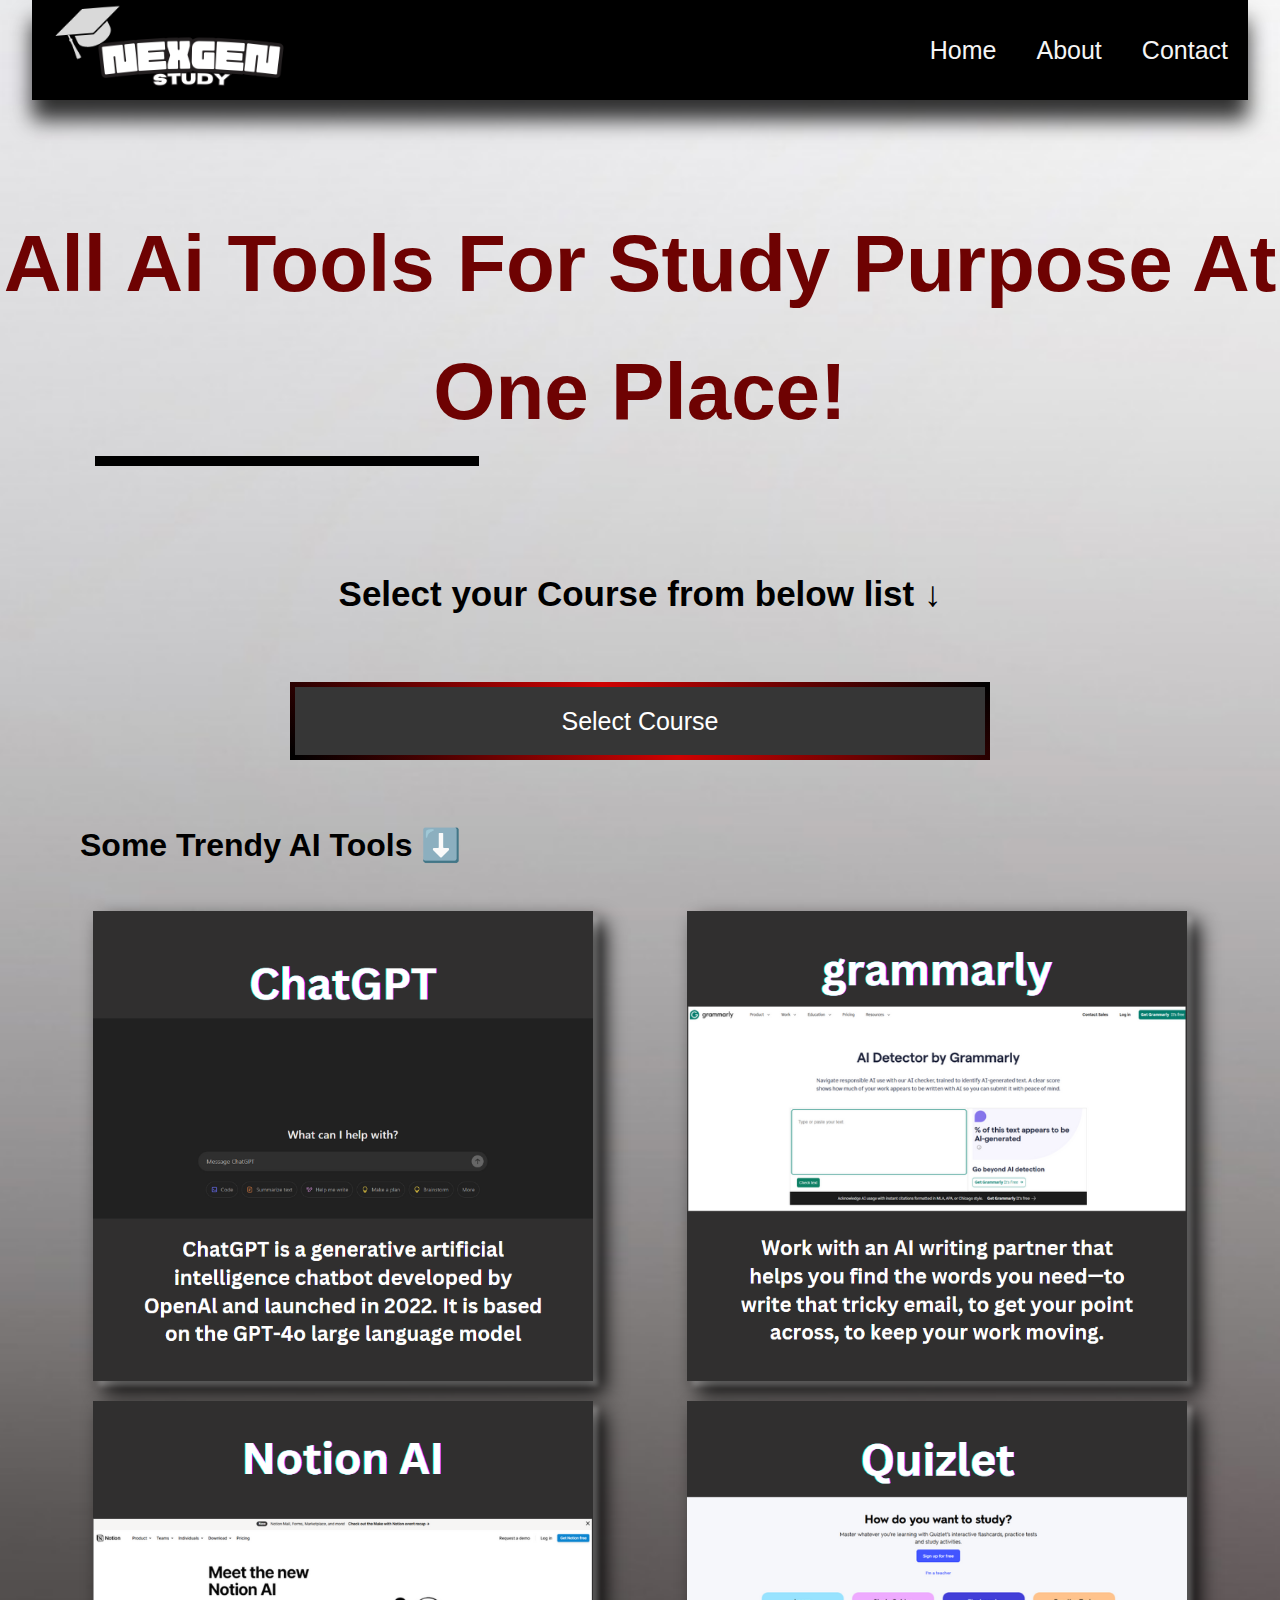
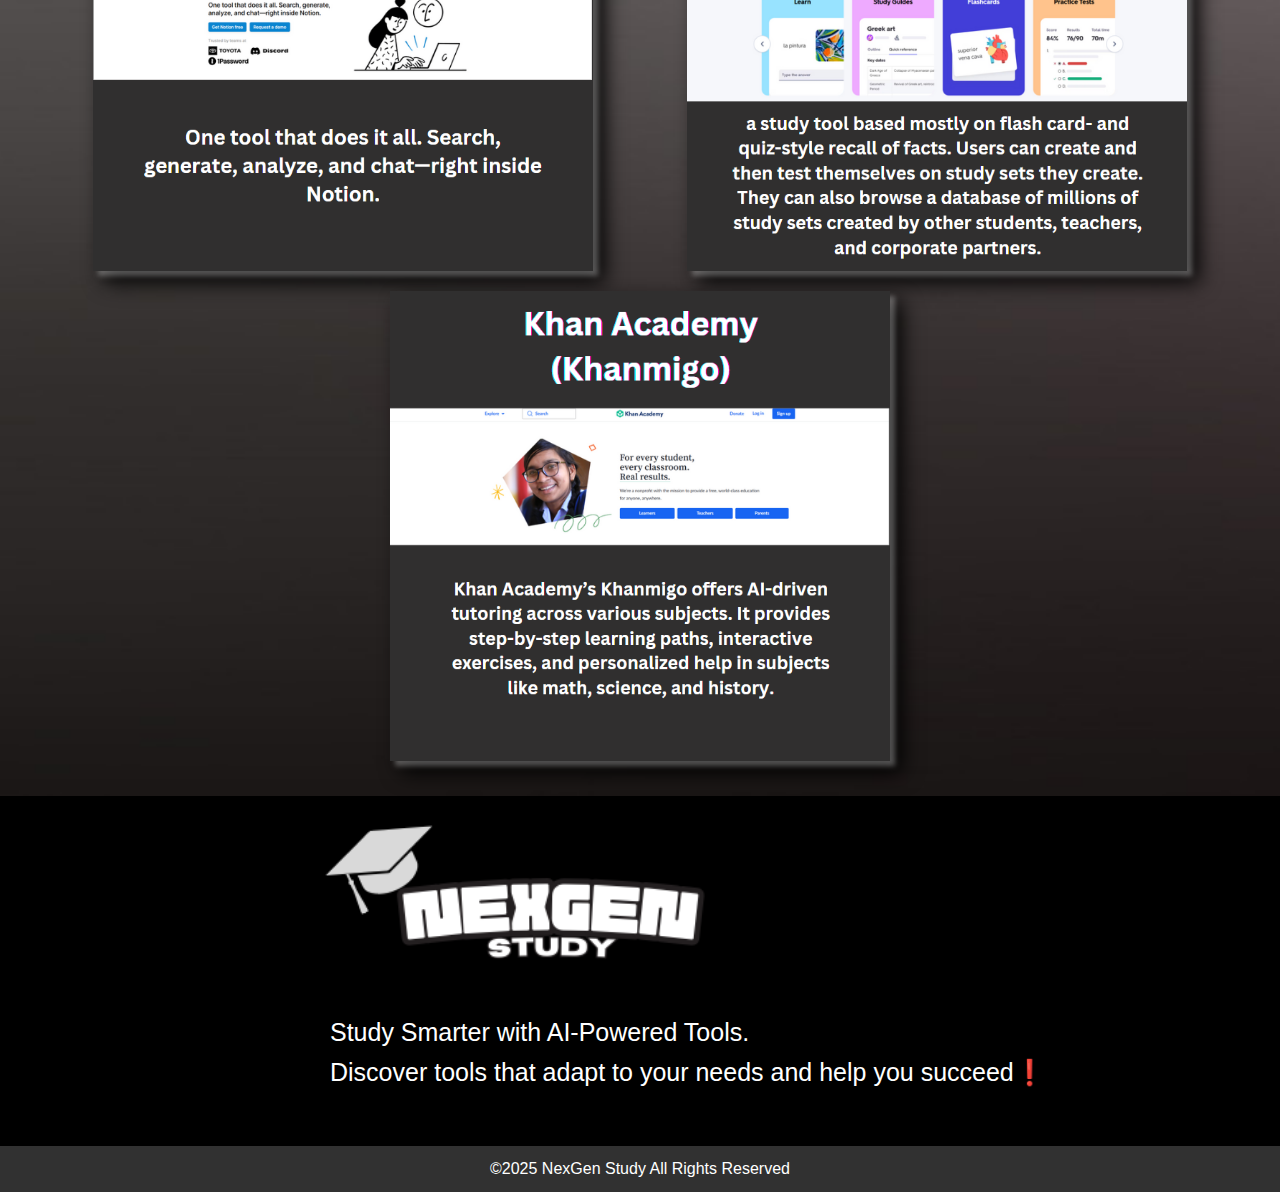
<file: index.html>
<!DOCTYPE html>
<html lang="en">
<head>
    <meta charset="UTF-8">
    <meta name="viewport" content="width=device-width, initial-scale=1.0">
    <title>NexGen Study</title>
    <link rel="stylesheet" href="style.css">
</head>
<body>
    <header class="nav">
        <div class="navbar">
            <div class="logo"></div>
            <ul class="list" >
                <a href="index.html" ><li class="home" >Home</li></a>
                <a href="about.html" ><li class="about">About</li></a>
                <a href="contact.html" ><li class="contact">Contact</li></a>
            </ul>
        </div>
    </header>   
    <div class="info_text">
        <h1>All Ai Tools For Study Purpose At One Place!</h1>
        <div class="line"></div>
    </div> 
    <h4 class="info_text1">Select your Course from below list &#8595;</h4>
    <div class="dropdown-container">
        <select name="course" class="dropdown" onchange="redirectToPage(this.value)">
            <option value="" disabled selected>Select Course</option>
            <option value="cs.html">Computer Programming</option>
            <option value="science.html">Science and Research</option>
            <option value="english.html">English and Language Learning</option>
            <option value="business.html">Business and Economics</option>
            <option value="art.html">Art and Design</option>
            <option value="testprep.html">Test Preparation and Competitive Exams</option>
        </select>
    </div>
    <h1 class="tools">Some Trendy AI Tools ⬇️</h1>
    <div class="trendy">
        <a href="https://chatgpt.com/" style="text-decoration: none;">
            <div class="trendytools" style="background-image: url(chatgpt.png);"></div>
        </a>
        <a href="https://www.grammarly.com/" style="text-decoration: none;">
            <div class="trendytools" style="background-image: url(gramerly.png);"></div>
        </a>
            
        <a href="https://www.notion.so/product/ai" style="text-decoration: none;">
            <div class="trendytools" style="background-image: url(notion.png);"></div>
        </a>
        <a href="https://quizlet.com/in" style="text-decoration: none;">
            <div class="trendytools" style="background-image: url(quizlet.png);"></div>
        </a>
        <a href="https://www.khanacademy.org/" style="text-decoration: none;">
            <div class="trendytools" style="background-image: url(khanacademy.png);"></div>
        </a>
    </div>
    <footer >
        <div class="foot-panel1"> 
            <div class="foot_logo"></div>
            <br>
            <p class="foot_text">Study Smarter with AI-Powered Tools.<br> Discover tools that adapt to your needs and help you succeed❗</p>
            <ul class="foot-list">
                <a href="index.html"><li>Home</li></a>
                <a href="about.html"><li>About </li></a>
                <a href="contact.html" ><li>Contatct</li></a>
            </ul>
        </div>
        <div class="rights">©2025 NexGen Study All Rights Reserved</div>
    </footer>
    <script>
        function redirectToPage(url) {
            if (url) {
                window.location.href = url;
            }
        }
        </script>
</body>
</html>
</file>
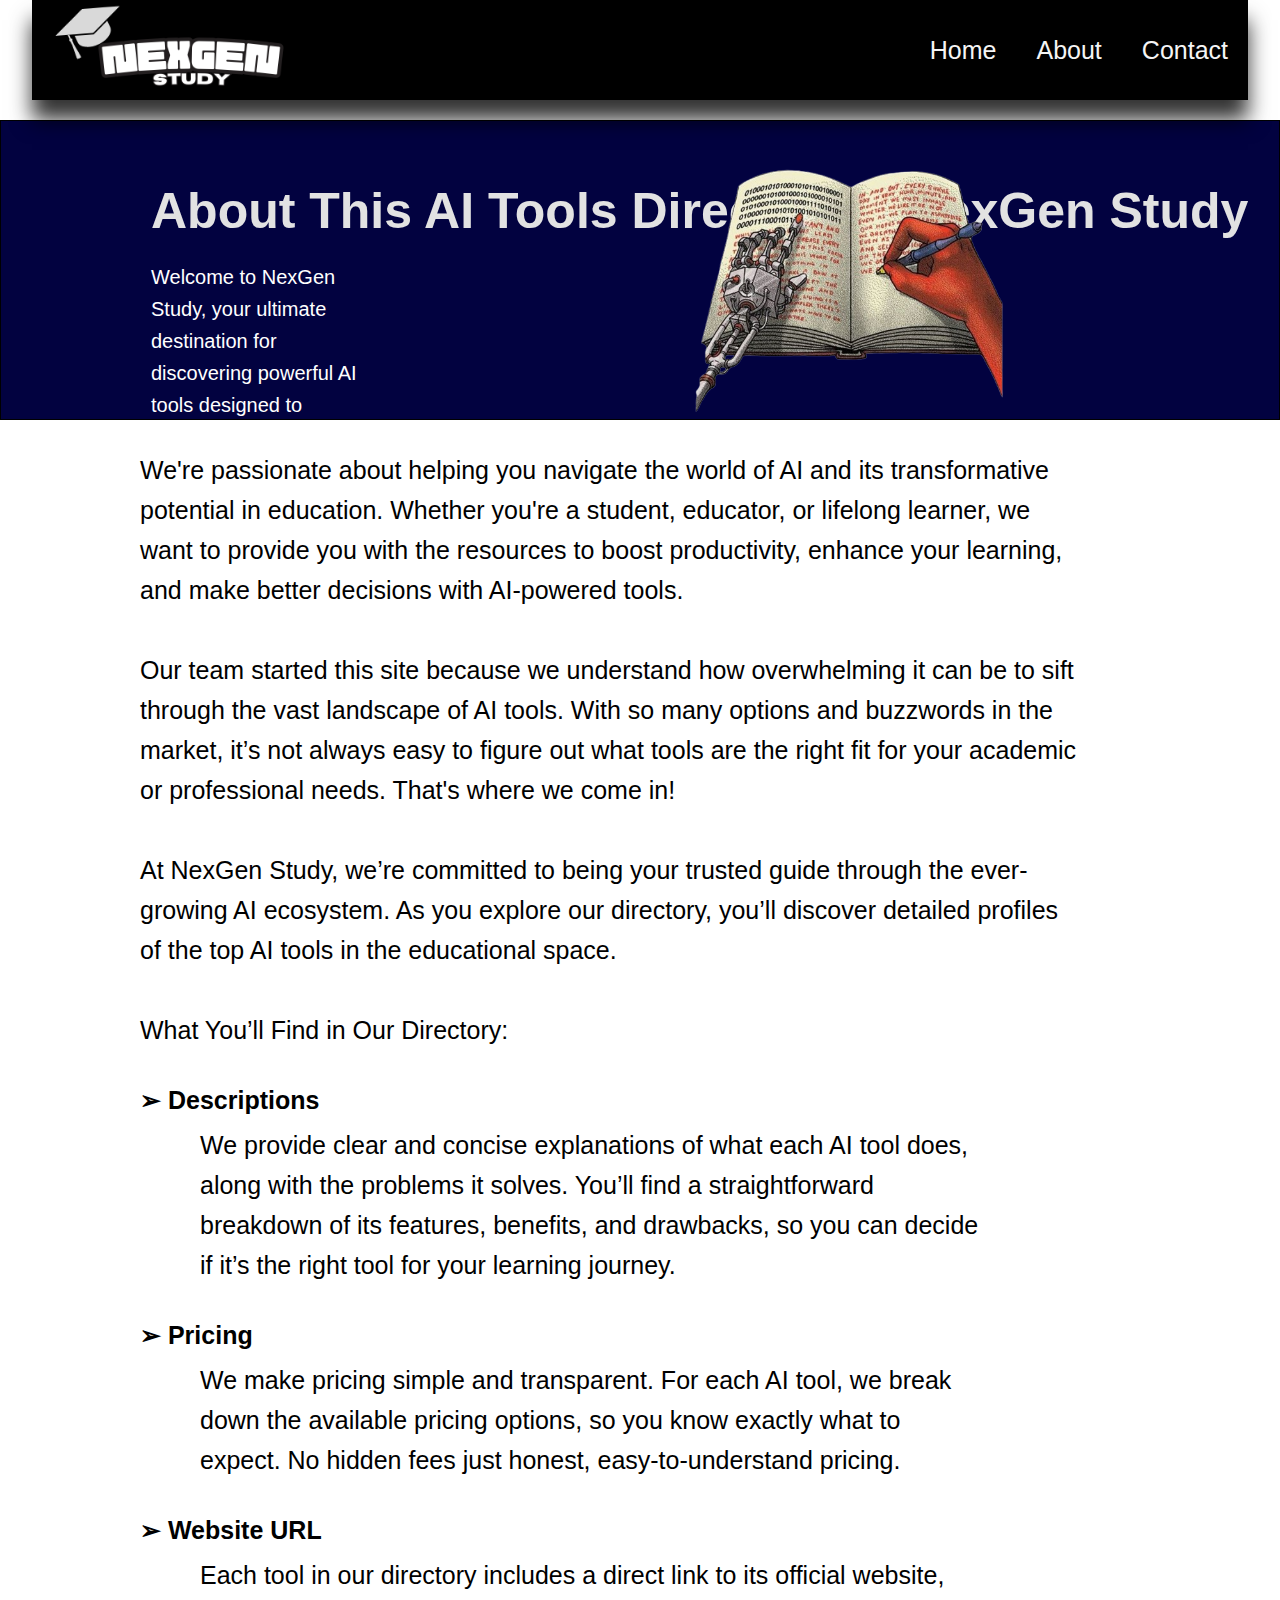
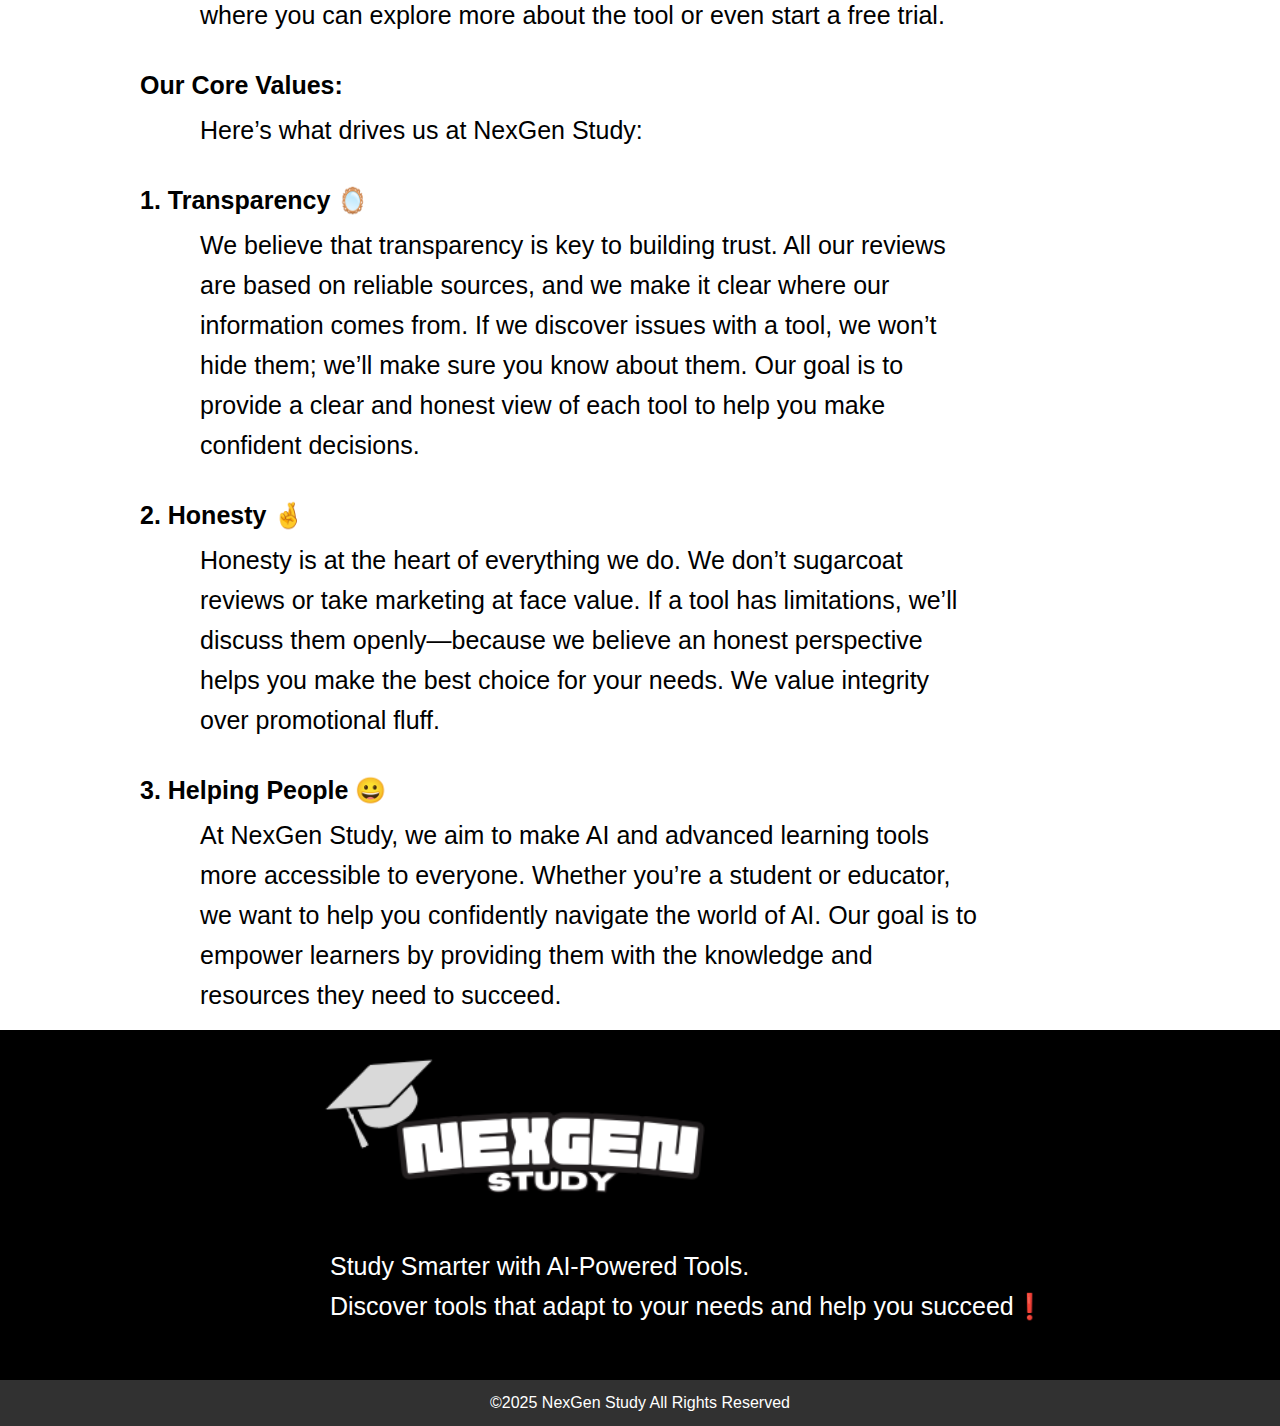
<file: about.html>
<!DOCTYPE html>
<html lang="en">
<head>
    <meta charset="UTF-8">
    <meta name="viewport" content="width=device-width, initial-scale=1.0">
    <title>About | NexGen Study</title>
    
    <link rel="stylesheet" href="style.css">
    <style>
        body {
            background:none;
        }
    </style>
</head>
<body>
    <!-- Header Section -->
    <header class="nav">
        <div class="navbar">
            <div class="logo">
                <!-- Add your logo here -->
            </div>
            <ul class="list">
                <a href="index.html"><li class="home">Home</li></a>
                <a href="about.html"><li class="about">About</li></a>
                <a href="contact.html"><li class="contact">Contact</li></a>
            </ul>
        </div>
    </header>
    <div class="banner">
        <div class="aboutimg"></div>
        <h2 style="color: rgb(226, 226, 226);" class="title" >About This AI Tools Directory – NexGen Study</h2>
        <p style="color: white;"class="title2">Welcome to NexGen Study, your ultimate destination for discovering powerful AI tools designed to elevate your learning experience! Our mission is to make learning smarter, easier, and more effective by leveraging the best AI technologies available today.</p>
    </div>
    <p class="title3">
        We're passionate about helping you navigate the world of AI and its transformative potential in education. 
        Whether you're a student, educator, or lifelong learner, we want to provide you with the resources to boost 
        productivity, enhance your learning, and make better decisions with AI-powered tools.
        <br><br>
        Our team started this site because we understand how overwhelming it can be to sift through the vast landscape of AI tools.
        With so many options and buzzwords in the market, it’s not always easy to figure out what tools are the right fit for your 
        academic or professional needs. That's where we come in!
        <br><br>
        At NexGen Study, we’re committed to being your trusted guide through the ever-growing AI ecosystem. As you explore our 
        directory, you’ll discover detailed profiles of the top AI tools in the educational space.
        <br><br>
        What You’ll Find in Our Directory:
    </p>
    <h2 class="title3">&#10146; Descriptions</h2>
    <p class="title4">
        We provide clear and concise explanations of what each AI tool does, along with the problems it solves.
        You’ll find a straightforward breakdown of its features, benefits, and drawbacks, so you can decide if 
        it’s the right tool for your learning journey.
    </p>
    <h2 class="title3">&#10146; Pricing</h2>
    <p class="title4">
        We make pricing simple and transparent. For each AI tool, we break down the available pricing options,
        so you know exactly what to expect. No hidden fees just honest, easy-to-understand pricing.
    </p>
    <h2 class="title3">&#10146;  Website URL</h2>
    <p class="title4">
        Each tool in our directory includes a direct link to its official website, where you can explore more about
        the tool or even start a free trial.
    </p>
    <h1 class="title3">Our Core Values:</h1>
    <p class="title4">Here’s what drives us at NexGen Study:</p>
    <h2 class="title3">1. Transparency 🪞 </h2>
    <p class="title4">
        We believe that transparency is key to building trust. All our reviews are based on reliable sources,
        and we make it clear where our information comes from. If we discover issues with a tool, we won’t hide them; 
        we’ll make sure you know about them. Our goal is to provide a clear and honest view of each tool to help you make 
        confident decisions.
    </p>
    <h2 class="title3">2. Honesty 🤞 </h2>
    <p class="title4">
        Honesty is at the heart of everything we do. We don’t sugarcoat reviews or take marketing at face value. 
        If a tool has limitations, we’ll discuss them openly—because we believe an honest perspective helps you make 
        the best choice for your needs. We value integrity over promotional fluff.
    </p>
    <h2 class="title3">3. Helping People 😀 </h2>
    <p class="title4">
        At NexGen Study, we aim to make AI and advanced learning tools more accessible to everyone. 
        Whether you’re a student or educator, we want to help you confidently navigate the world of AI.
         Our goal is to empower learners by providing them with the knowledge and resources they need to succeed.
    </p>
    <!-- Footer Section -->
    <footer>
        <div class="foot-panel1">
            <div class="foot_logo">
                <!-- Add your footer logo here -->
            </div>
            <br>
            <p class="foot_text">
                Study Smarter with AI-Powered Tools.<br> 
                Discover tools that adapt to your needs and help you succeed❗
            </p>
            <ul class="foot-list">
                <a href="index.html"><li>Home</li></a>
                <a href="about.html"><li>About</li></a>
                <a href="contact.html"><li>Contact</li></a>
            </ul>
        </div>
        <div class="rights">©2025 NexGen Study All Rights Reserved</div>
    </footer>
</body>
</html>
</file>
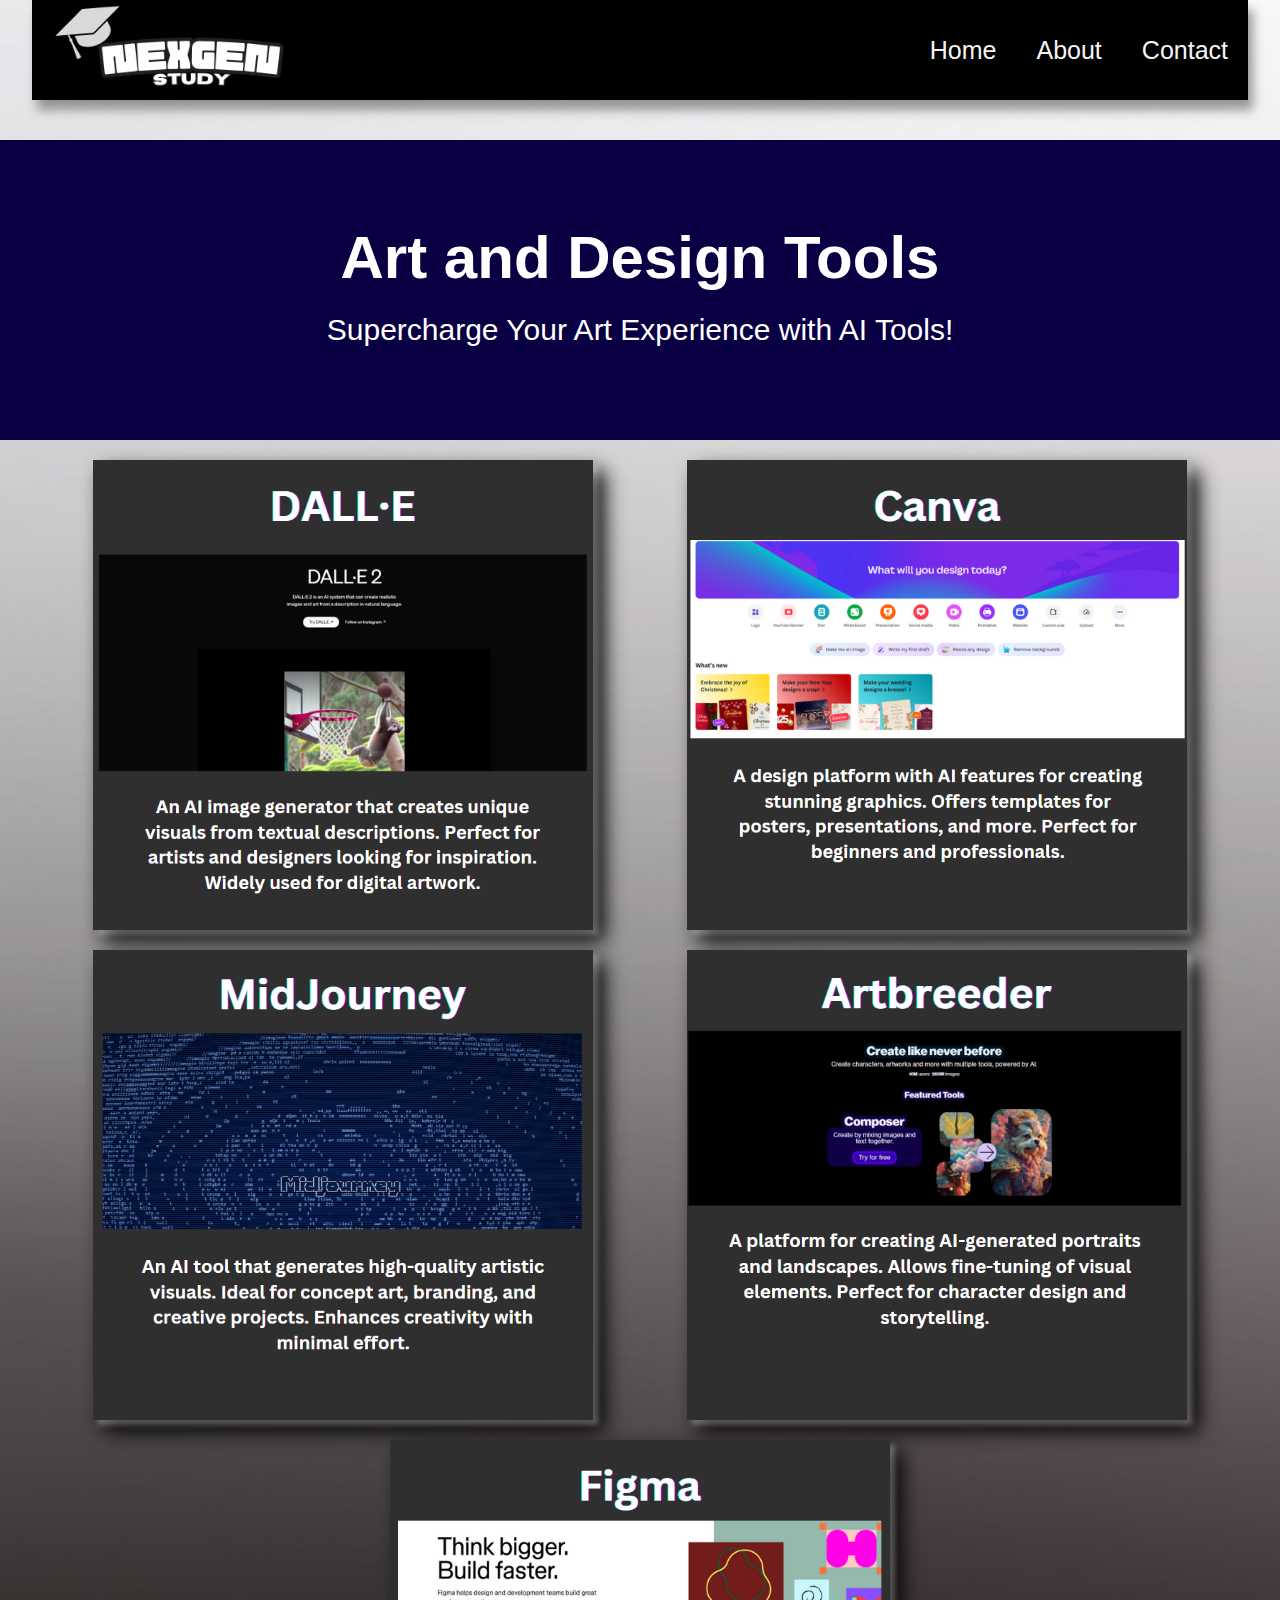
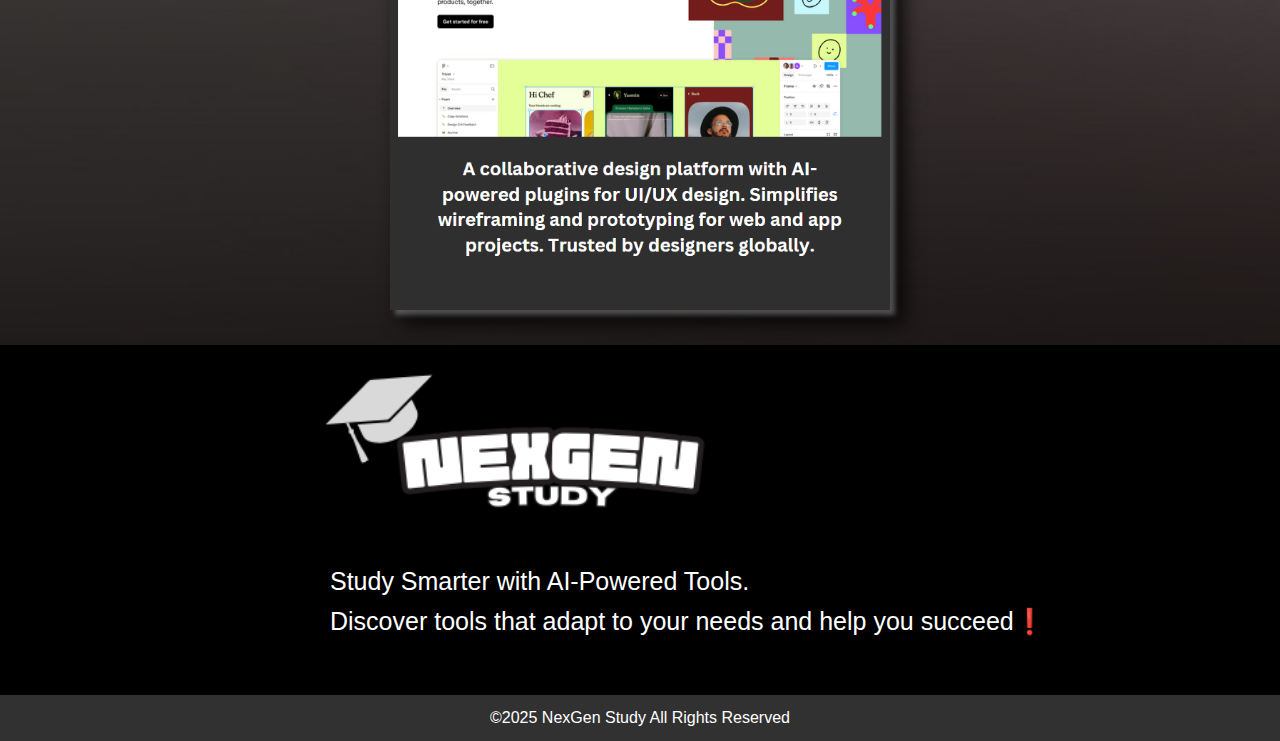
<file: art.html>
<!DOCTYPE html>
<html lang="en">
<head>
    <meta charset="UTF-8">
    <meta name="viewport" content="width=device-width, initial-scale=1.0">
    <title>NexGen Study</title>
    <link rel="stylesheet" href="dropdown.css">
    <style>
        body {
            background-image: url('back.jpg');
            background-size: cover;
        }
    </style>
</head>
<body>
    <header class="nav">
        <div class="navbar">
            <div class="logo"></div>
            <ul class="list" >
                <a href="index.html" ><li class="home" >Home</li></a>
                <a href="about.html" ><li class="about">About</li></a>
                <a href="contact.html" ><li class="contact">Contact</li></a>
            </ul>
        </div>
    </header>
    <div class="tools_head">
        <h1>Art and Design Tools</h1>
        <p>Supercharge Your Art Experience with AI Tools!</p>
    </div>
    <div class="dropdown_tools">
        <a href="https://openai.com/index/dall-e-2/" style="text-decoration: none;">
            <div class="tools" style="background-image: url(dall_art.png);"></div>
        </a>
        <a href="https://www.canva.com/" style="text-decoration: none;">
            <div class="tools" style="background-image: url(canva_art.png);"></div>
        </a>
            
        <a href="https://www.midjourney.com/home" style="text-decoration: none;">
            <div class="tools" style="background-image: url(midjourny_art.png);"></div>
        </a>
        <a href="https://www.artbreeder.com/" style="text-decoration: none;">
            <div class="tools" style="background-image: url(artbreed_art.png);"></div>
        </a>
        <a href="https://www.figma.com/" style="text-decoration: none;">
            <div class="tools" style="background-image: url(figma_art.png);"></div>
        </a>
    </div>
    <footer >
        <div class="foot-panel1"> 
            <div class="foot_logo"></div>
            <br>
            <p class="foot_text">Study Smarter with AI-Powered Tools.<br> Discover tools that adapt to your needs and help you succeed❗</p>
            <ul class="foot-list">
                <a href="index.html"><li>Home</li></a>
                <a href="about.html"><li>About </li></a>
                <a href="contact.html" ><li>Contatct</li></a>
            </ul>
        </div>
        <div class="rights">©2025 NexGen Study All Rights Reserved</div>
    </footer>
</body>
</html>
</file>
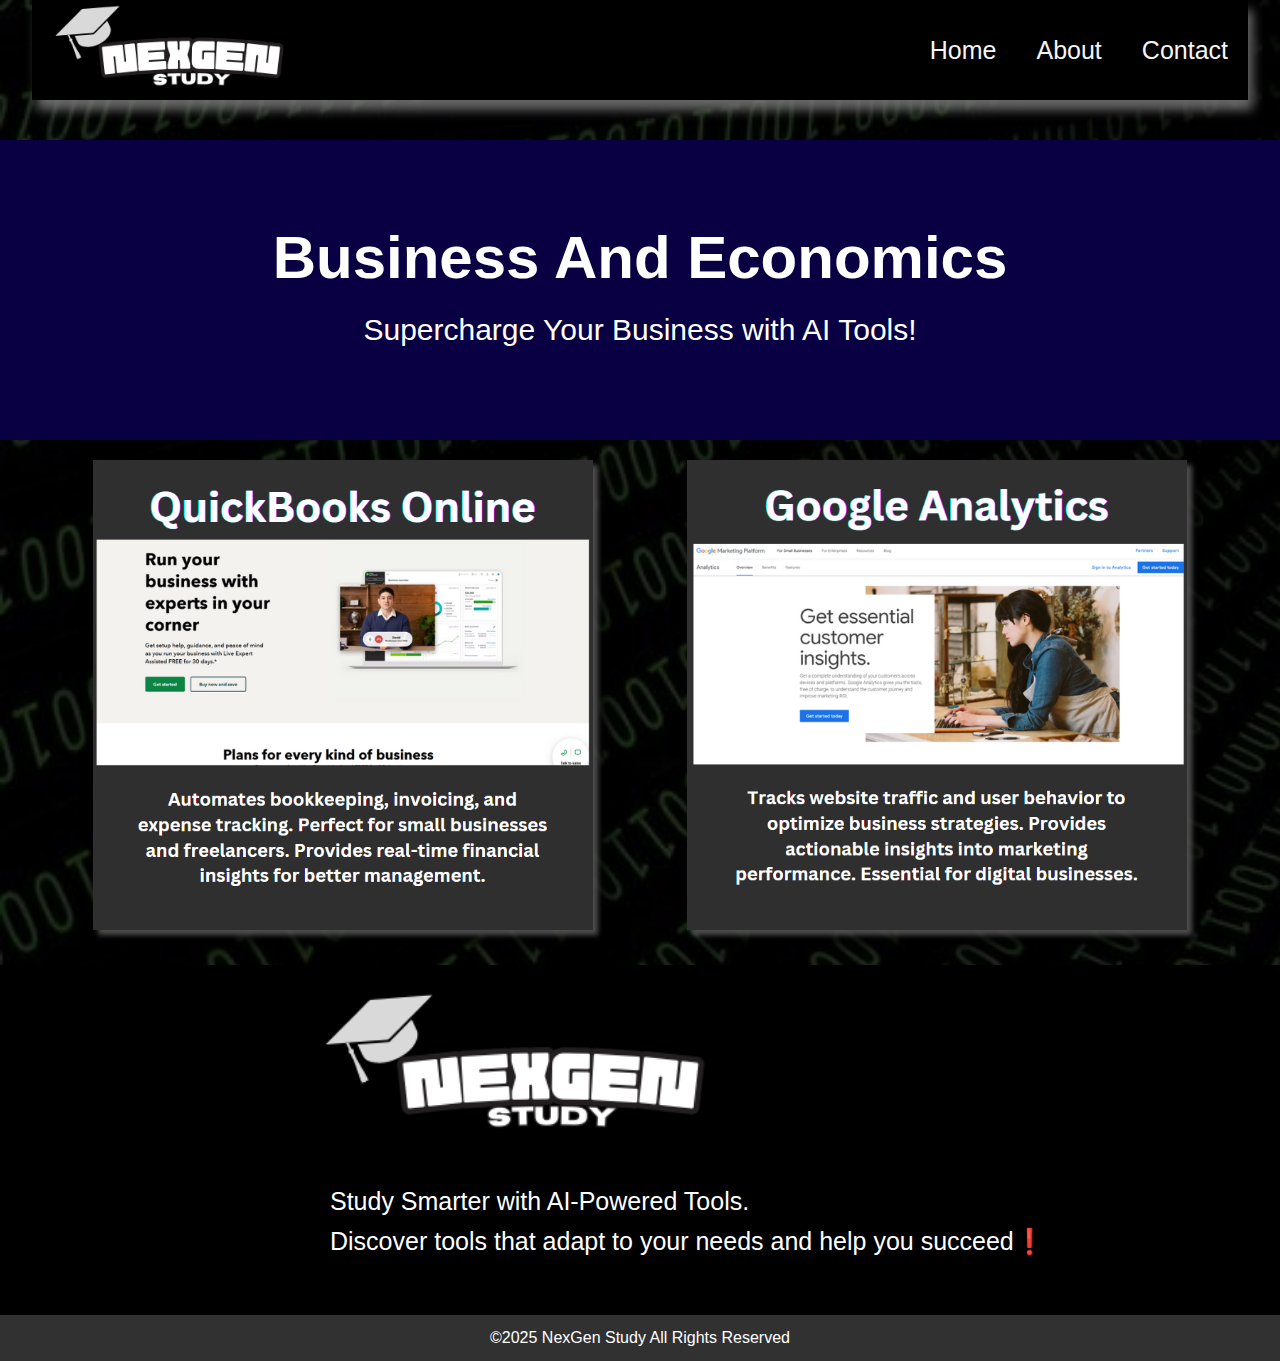
<file: business.html>
<!DOCTYPE html>
<html lang="en">
<head>
    <meta charset="UTF-8">
    <meta name="viewport" content="width=device-width, initial-scale=1.0">
    <title>NexGen Study</title>
    <link rel="stylesheet" href="dropdown.css">
    <style>
        body {
            background-image: url('CS\ bg.jpg');
            background-size: cover;
        }
    </style>
</head>
<body>
    <header class="nav">
        <div class="navbar">
            <div class="logo"></div>
            <ul class="list" >
                <a href="index.html" ><li class="home" >Home</li></a>
                <a href="about.html" ><li class="about">About</li></a>
                <a href="contact.html" ><li class="contact">Contact</li></a>
            </ul>
        </div>
    </header>
    <div class="tools_head">
        <h1>Business And Economics </h1>
        <p>Supercharge Your Business with AI Tools!</p>
    </div>
    <div class="dropdown_tools">
        <a href="https://quickbooks.intuit.com/online/#" style="text-decoration: none;">
            <div class="tools" style="background-image: url(quickbooks_buss.png);"></div>
        </a>
        <a href="https://marketingplatform.google.com/about/analytics/" style="text-decoration: none;">
            <div class="tools" style="background-image: url(googleanalytics_business.png);"></div>
        </a>
            
    </div>
    <footer >
        <div class="foot-panel1"> 
            <div class="foot_logo"></div>
            <br>
            <p class="foot_text">Study Smarter with AI-Powered Tools.<br> Discover tools that adapt to your needs and help you succeed❗</p>
            <ul class="foot-list">
                <a href="index.html"><li>Home</li></a>
                <a href="about.html"><li>About </li></a>
                <a href="contact.html" ><li>Contatct</li></a>
            </ul>
        </div>
        <div class="rights">©2025 NexGen Study All Rights Reserved</div>
    </footer>
</body>
</html>
</file>
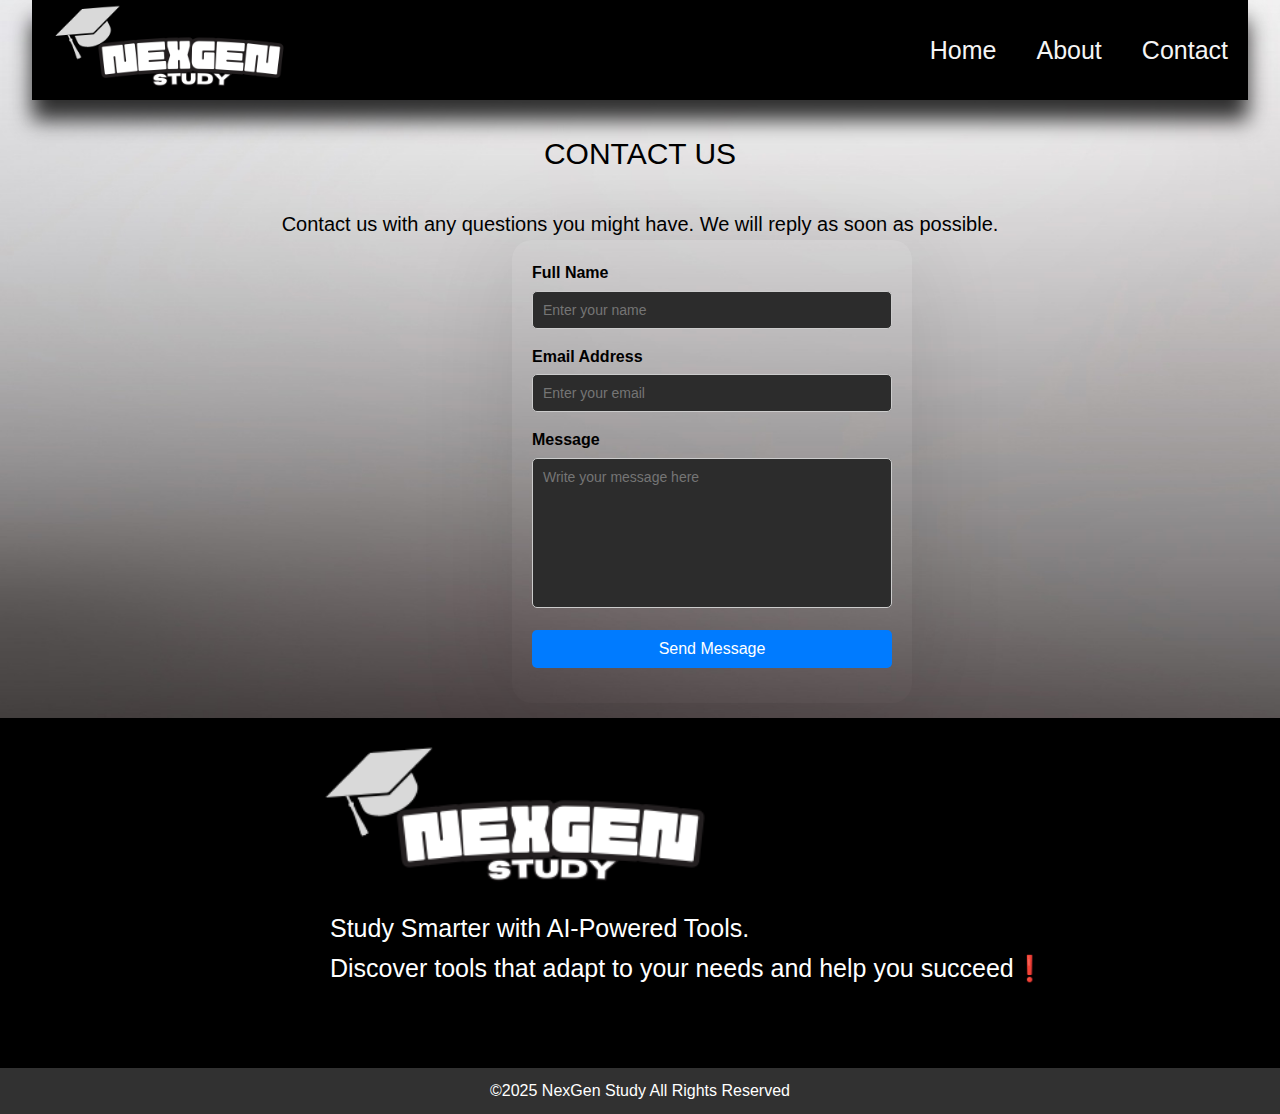
<file: contact.html>
<!DOCTYPE html>
<html lang="en">
<head>
    <meta charset="UTF-8">
    <meta name="viewport" content="width=device-width, initial-scale=1.0">
    <title>Contact Us</title>
    <link rel="stylesheet" href="style.css">
</head>
<body>
    <!-- Navigation Bar -->
    <header class="nav">
        <div class="navbar">
            <div class="logo"></div>
            <ul class="list">
                <a href="index.html"><li class="home">Home</li></a>
                <a href="about.html"><li class="about">About</li></a>
                <a href="contact.html"><li class="contact">Contact</li></a>
            </ul>
        </div>
    </header>

    <!-- Contact Section -->
    <main>
        <p class="cont1">CONTACT US</p>
        <p class="cont2">Contact us with any questions you might have. We will reply as soon as possible.</p>
        <div class="form-container">
            <form>
                <div class="form-group">
                    <label for="name">Full Name</label>
                    <input type="text" id="name" name="name" placeholder="Enter your name" required style="color: white;">
                </div>
                <div class="form-group">
                    <label for="email">Email Address</label>
                    <input type="email" id="email" name="email" placeholder="Enter your email" required style="color: white;">
                </div>
                <div class="form-group">
                    <label for="message" >Message</label>
                    <textarea id="message" name="message" placeholder="Write your message here" required style="color: white;"></textarea>
                </div>
                <div class="form-group">
                    <button type="submit" id="sub">Send Message</button>
                </div>
            </form>
            <div id="msg"></div>
        </div>
    </main>

    <!-- Footer Section -->
    <footer>
        <div class="foot-panel1">
            <div class="foot_logo"></div>
            <p class="foot_text">
                Study Smarter with AI-Powered Tools.<br> 
                Discover tools that adapt to your needs and help you succeed❗
            </p>
            <ul class="foot-list">
                <a href="index.html"><li>Home</li></a>
                <a href="about.html"><li>About</li></a>
                <a href="contact.html"><li>Contact</li></a>
            </ul>
        </div>
        <div class="rights">©2025 NexGen Study All Rights Reserved</div>
    </footer>

    <!-- JavaScript -->
    <script>
        let form = document.querySelector("form");
        form.addEventListener('submit', (e) => {
            e.preventDefault();
            document.querySelector("#sub").value = "Submitting...";
            let data = new FormData(form);
            fetch('https://script.google.com/macros/s/AKfycbwcMjmBzjb9SHgMab2sbQKYv2LmBBhejzfTSKAaNfmq1nYVW2nC7RxV7PAa6JjAq9bz/exec', {
                    method: "POST",
                    body: data
                })
                .then(res => res.text())
                .then(data => {
                    document.querySelector("#msg").innerHTML = data;
                    document.querySelector("#sub").value = "Submit";
                })
                .catch(error => {
                    console.error('Error:', error);
                    document.querySelector("#msg").innerHTML = "An error occurred. Please try again.";
                    document.querySelector("#sub").value = "Submit";
                });
        });
    </script>
</body>
</html>
</file>
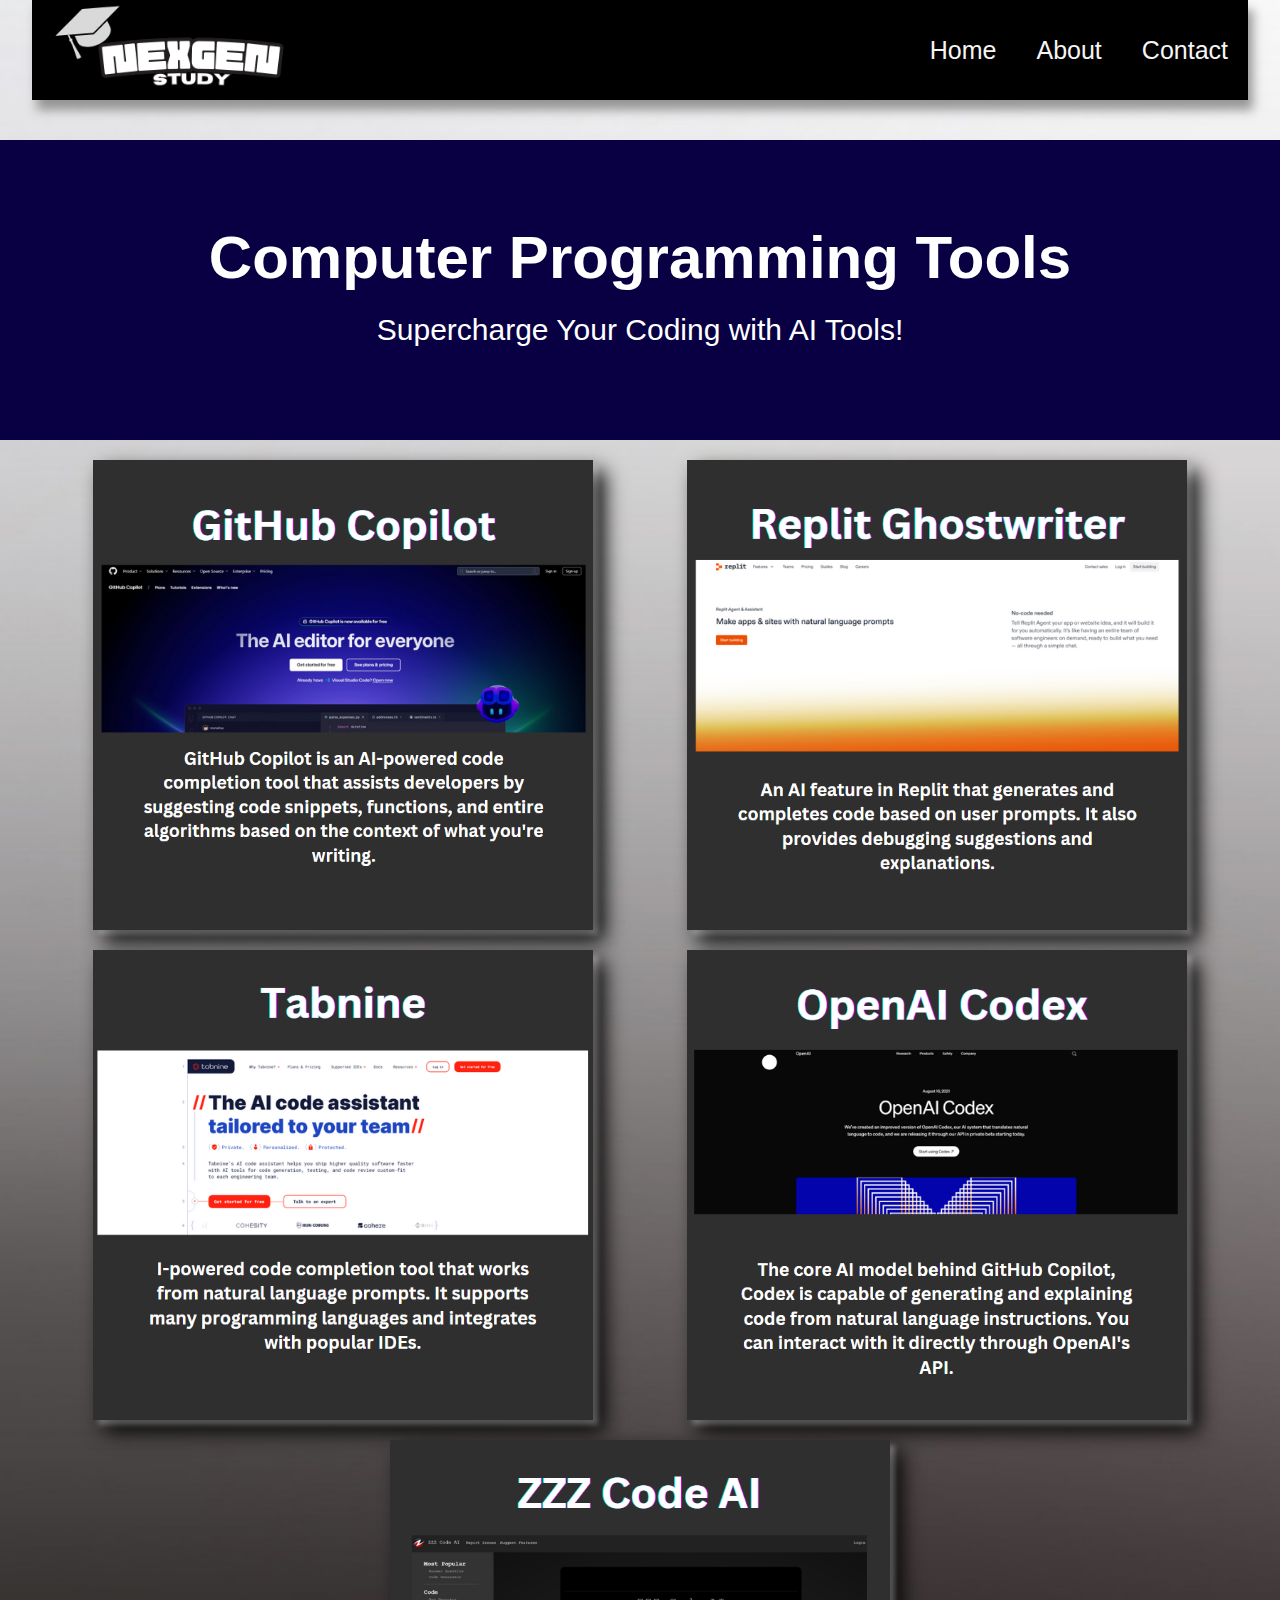
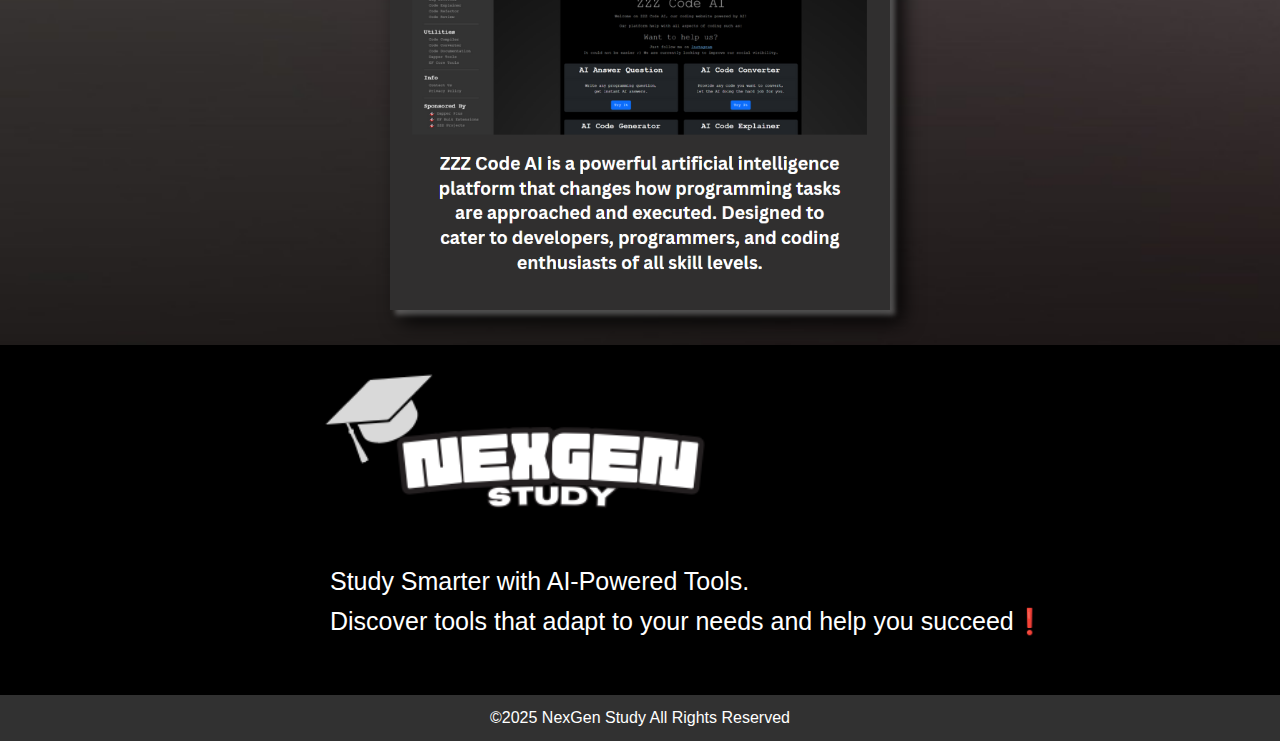
<file: cs.html>
<!DOCTYPE html>
<html lang="en">
<head>
    <meta charset="UTF-8">
    <meta name="viewport" content="width=device-width, initial-scale=1.0">
    <title>NexGen Study</title>
    <link rel="stylesheet" href="dropdown.css">
    <style>
        body {
            background-image: url('back.jpg');
            background-size: cover;
        }
    </style>
</head>
<body>
    <header class="nav">
        <div class="navbar">
            <div class="logo"></div>
            <ul class="list" >
                <a href="index.html" ><li class="home" >Home</li></a>
                <a href="about.html" ><li class="about">About</li></a>
                <a href="contact.html" ><li class="contact">Contact</li></a>
            </ul>
        </div>
    </header>
    <div class="tools_head">
        <h1>Computer Programming Tools</h1>
        <p>Supercharge Your Coding with AI Tools!</p>
    </div>
    <div class="dropdown_tools">
        <a href="https://github.com/features/copilot" style="text-decoration: none;">
            <div class="tools" style="background-image: url(githubcopilot_cs.png);"></div>
        </a>
        <a href="https://replit.com/ai" style="text-decoration: none;">
            <div class="tools" style="background-image: url(replit_cs.png);"></div>
        </a>
            
        <a href="https://www.tabnine.com/" style="text-decoration: none;">
            <div class="tools" style="background-image: url(tabnine_cs.png);"></div>
        </a>
        <a href="https://openai.com/index/openai-codex/" style="text-decoration: none;">
            <div class="tools" style="background-image: url(codex_cs.png);"></div>
        </a>
        <a href="https://zzzcode.ai/" style="text-decoration: none;">
            <div class="tools" style="background-image: url(zzz_cs.png);"></div>
        </a>
    </div>
    <footer >
        <div class="foot-panel1"> 
            <div class="foot_logo"></div>
            <br>
            <p class="foot_text">Study Smarter with AI-Powered Tools.<br> Discover tools that adapt to your needs and help you succeed❗</p>
            <ul class="foot-list">
                <a href="index.html"><li>Home</li></a>
                <a href="about.html"><li>About </li></a>
                <a href="contact.html" ><li>Contatct</li></a>
            </ul>
        </div>
        <div class="rights">©2025 NexGen Study All Rights Reserved</div>
    </footer>
</body>
</html>
</file>
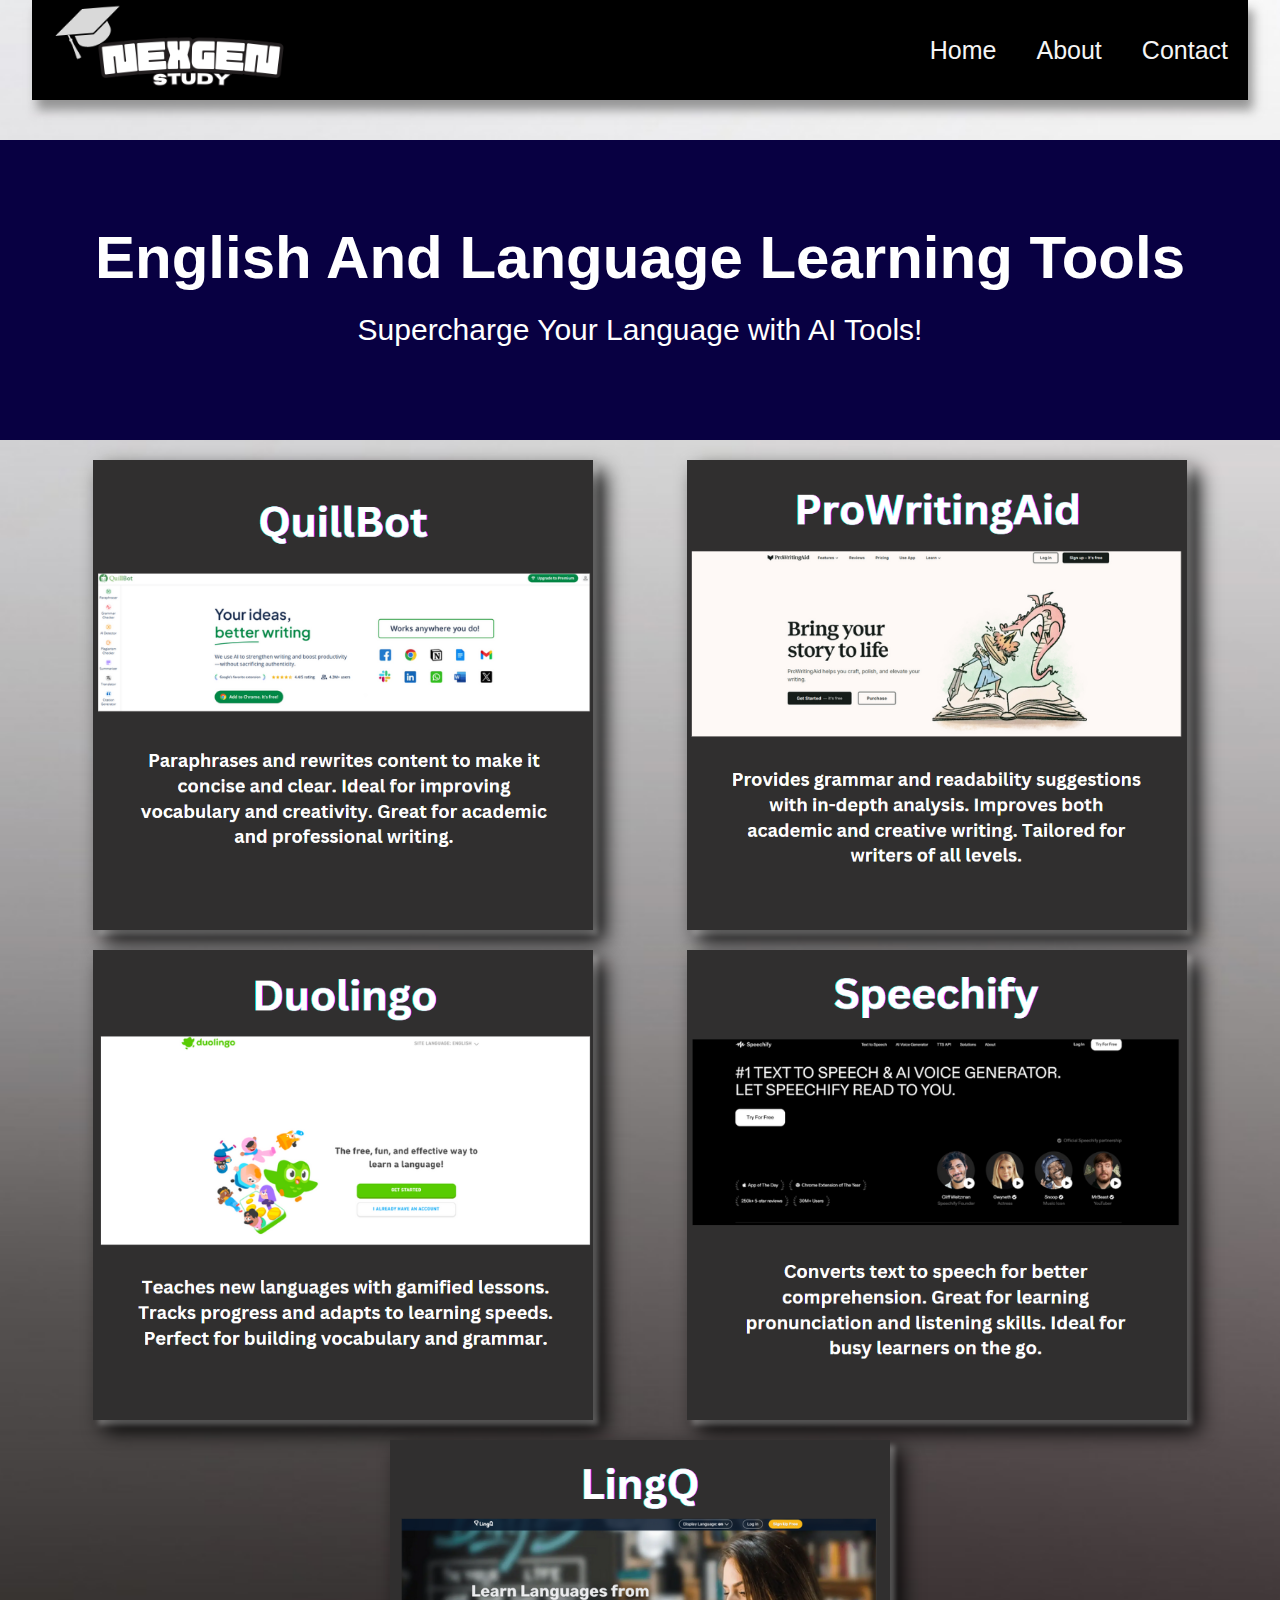
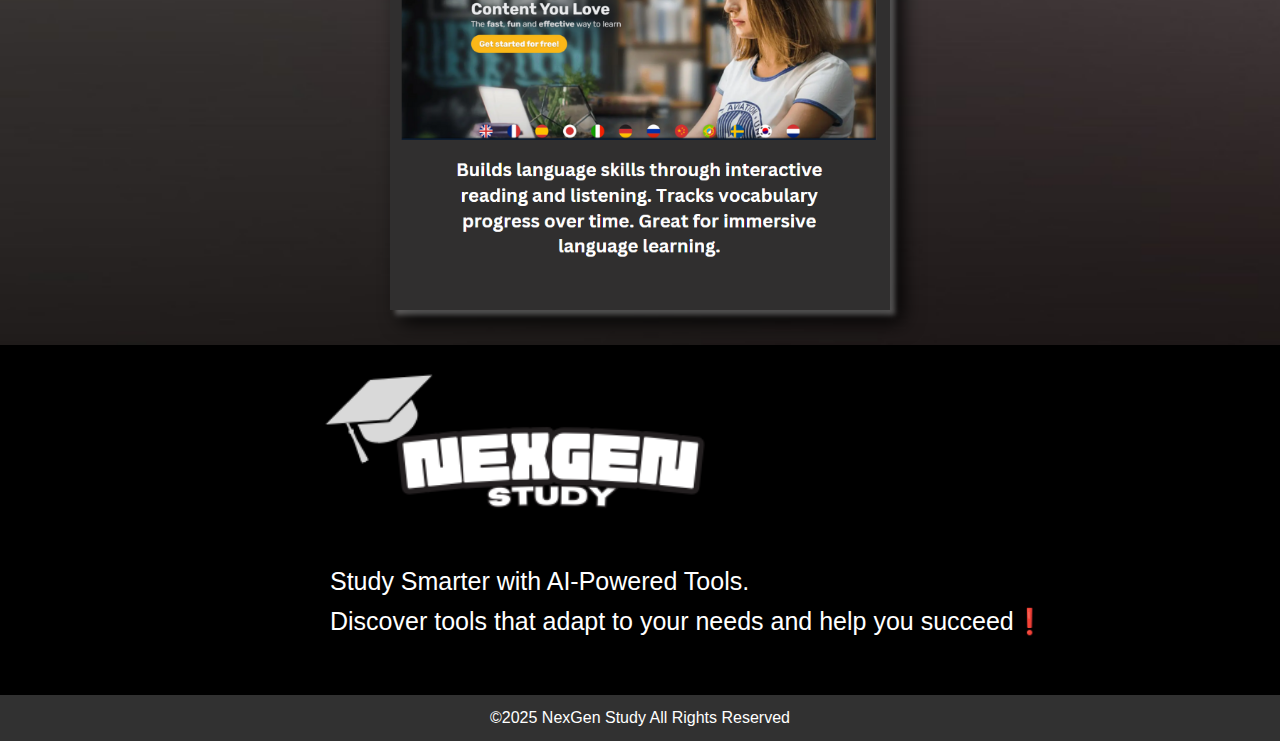
<file: english.html>
<!DOCTYPE html>
<html lang="en">
<head>
    <meta charset="UTF-8">
    <meta name="viewport" content="width=device-width, initial-scale=1.0">
    <title>NexGen Study</title>
    <link rel="stylesheet" href="dropdown.css">
    <style>
        body {
            background-image: url('back.jpg');
            background-size: cover;
        }
    </style>
</head>
<body>
    <header class="nav">
        <div class="navbar">
            <div class="logo"></div>
            <ul class="list" >
                <a href="index.html" ><li class="home" >Home</li></a>
                <a href="about.html" ><li class="about">About</li></a>
                <a href="contact.html" ><li class="contact">Contact</li></a>
            </ul>
        </div>
    </header>
    <div class="tools_head">
        <h1>English And Language Learning Tools</h1>
        <p>Supercharge Your Language with AI Tools!</p>
    </div>
    <div class="dropdown_tools">
        <a href="https://quillbot.com/" style="text-decoration: none;">
            <div class="tools" style="background-image: url(quillbot_eng.png);"></div>
        </a>
        <a href="https://prowritingaid.com/" style="text-decoration: none;">
            <div class="tools" style="background-image: url(prowriting_eng.png);"></div>
        </a>
            
        <a href="https://www.duolingo.com/" style="text-decoration: none;">
            <div class="tools" style="background-image: url(duolingo_eng.png);"></div>
        </a>
        <a href="https://speechify.com/" style="text-decoration: none;">
            <div class="tools" style="background-image: url(speechify_eng.png);"></div>
        </a>
        <a href="https://www.lingq.com/en/" style="text-decoration: none;">
            <div class="tools" style="background-image: url(ling1_eng.png);"></div>
        </a>
    </div>
    <footer >
        <div class="foot-panel1"> 
            <div class="foot_logo"></div>
            <br>
            <p class="foot_text">Study Smarter with AI-Powered Tools.<br> Discover tools that adapt to your needs and help you succeed❗</p>
            <ul class="foot-list">
                <a href="index.html"><li>Home</li></a>
                <a href="about.html"><li>About </li></a>
                <a href="contact.html" ><li>Contatct</li></a>
            </ul>
        </div>
        <div class="rights">©2025 NexGen Study All Rights Reserved</div>
    </footer>
</body>
</html>
</file>
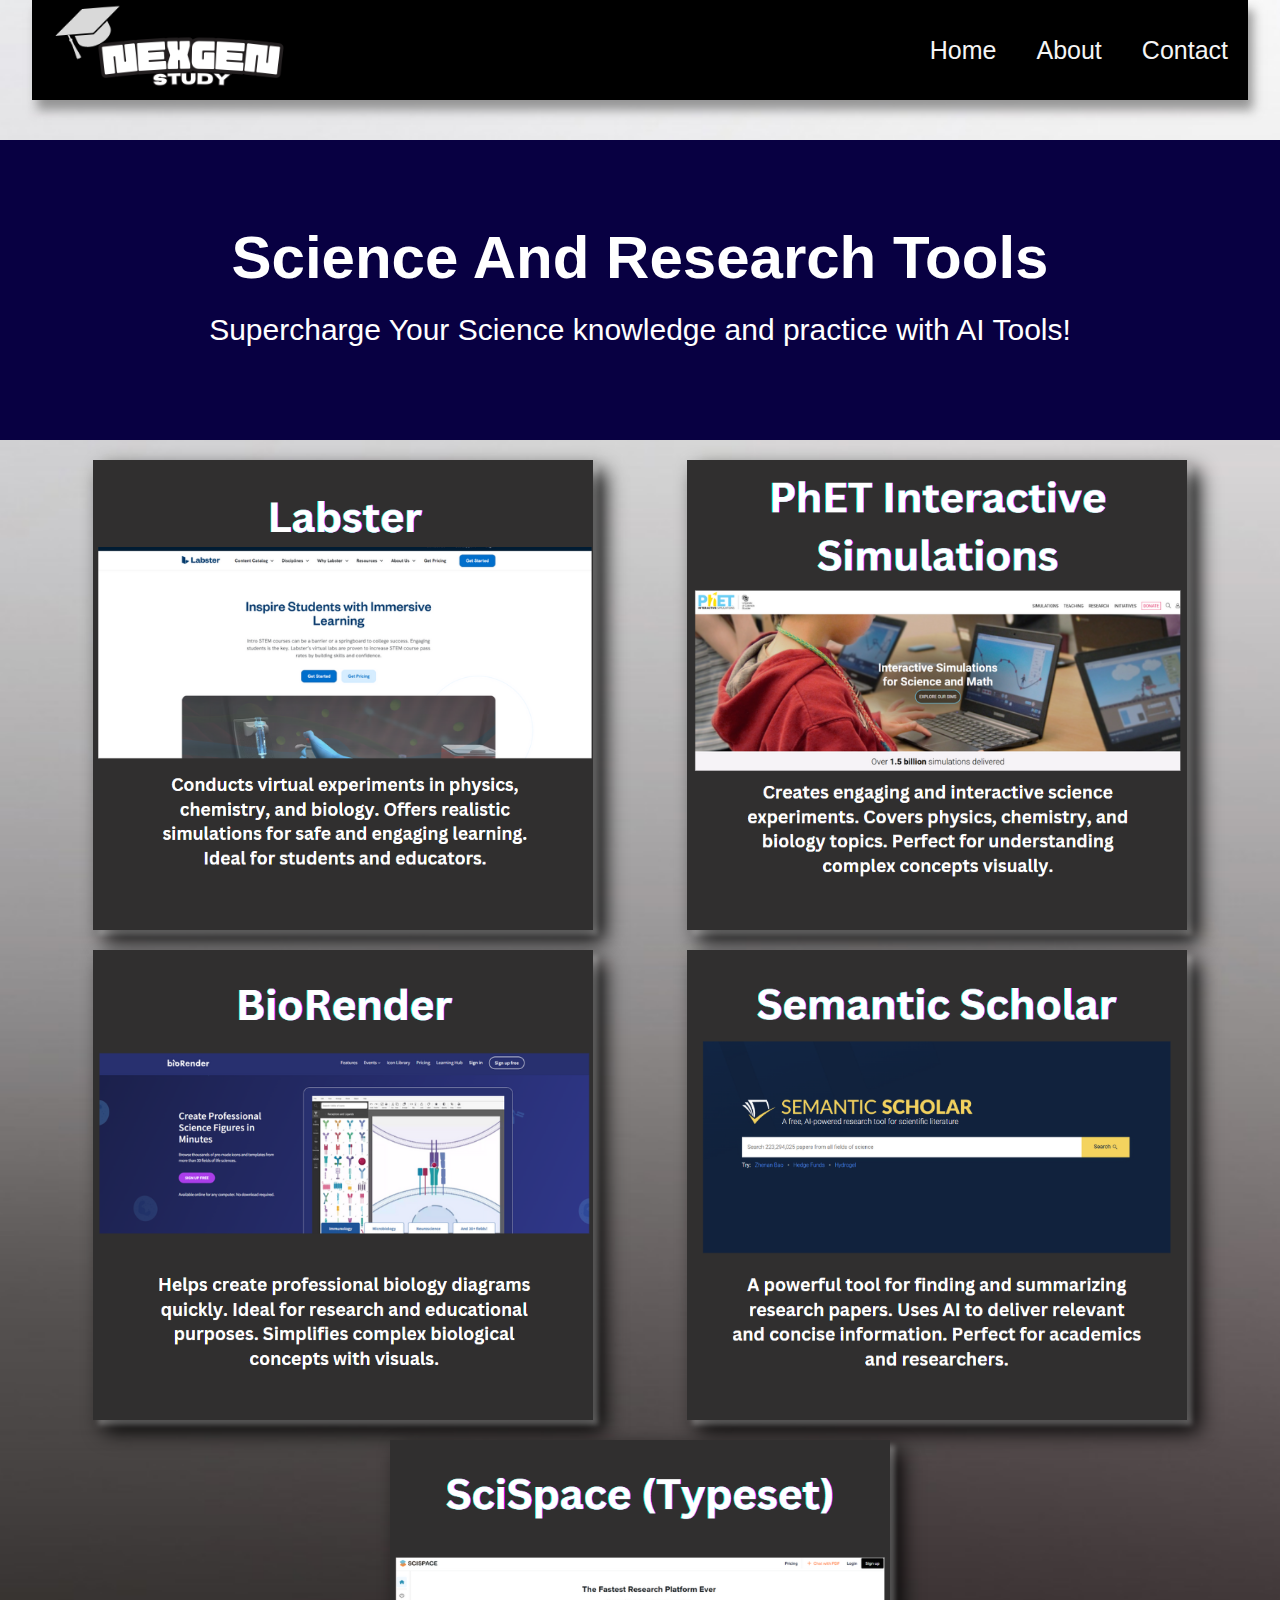
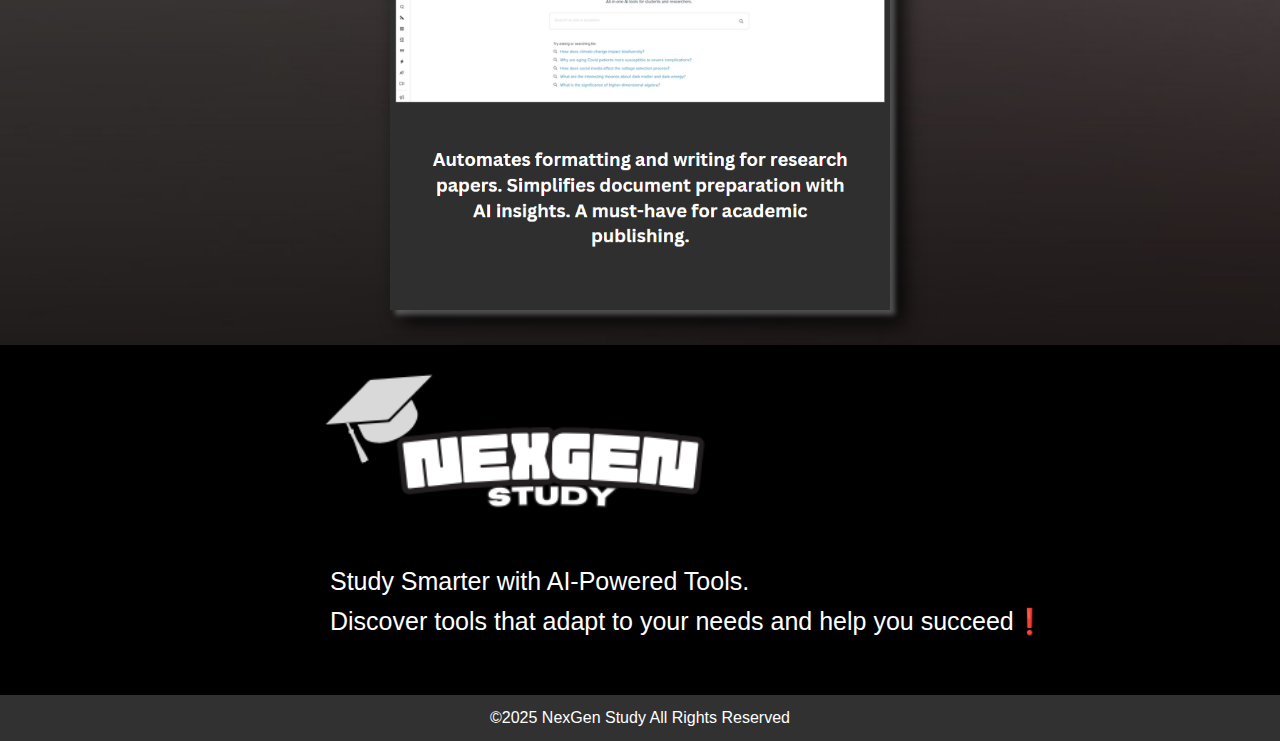
<file: science.html>
<!DOCTYPE html>
<html lang="en">
<head>
    <meta charset="UTF-8">
    <meta name="viewport" content="width=device-width, initial-scale=1.0">
    <title>NexGen Study</title>
    <link rel="stylesheet" href="dropdown.css">
    <style>
        body {
            background-image: url('back.jpg');
            background-size: cover;
        }
    </style>
</head>
<body>
    <header class="nav">
        <div class="navbar">
            <div class="logo"></div>
            <ul class="list" >
                <a href="index.html" ><li class="home" >Home</li></a>
                <a href="about.html" ><li class="about">About</li></a>
                <a href="contact.html" ><li class="contact">Contact</li></a>
            </ul>
        </div>
    </header>
    <div class="tools_head">
        <h1>Science And Research Tools</h1>
        <p>Supercharge Your Science knowledge and practice with AI Tools!</p>
    </div>
    <div class="dropdown_tools">
        <a href="https://www.labster.com/" style="text-decoration: none;">
            <div class="tools" style="background-image: url(labster_sci.png);"></div>
        </a>
        <a href="https://phet.colorado.edu/" style="text-decoration: none;">
            <div class="tools" style="background-image: url(phet_sci.png );"></div>
        </a>
            
        <a href="https://www.biorender.com/" style="text-decoration: none;">
            <div class="tools" style="background-image: url(biorender_sci.png);"></div>
        </a>
        <a href="https://www.semanticscholar.org/" style="text-decoration: none;">
            <div class="tools" style="background-image: url(semantic_sci.png);"></div>
        </a>
        <a href="https://typeset.io/en/" style="text-decoration: none;">
            <div class="tools" style="background-image: url(scispace_sci.png);"></div>
        </a>
    </div>
    <footer >
        <div class="foot-panel1"> 
            <div class="foot_logo"></div>
            <br>
            <p class="foot_text">Study Smarter with AI-Powered Tools.<br> Discover tools that adapt to your needs and help you succeed❗</p>
            <ul class="foot-list">
                <a href="index.html"><li>Home</li></a>
                <a href="about.html"><li>About </li></a>
                <a href="contact.html" ><li>Contatct</li></a>
            </ul>
        </div>
        <div class="rights">©2025 NexGen Study All Rights Reserved</div>
    </footer>
</body>
</html>
</file>
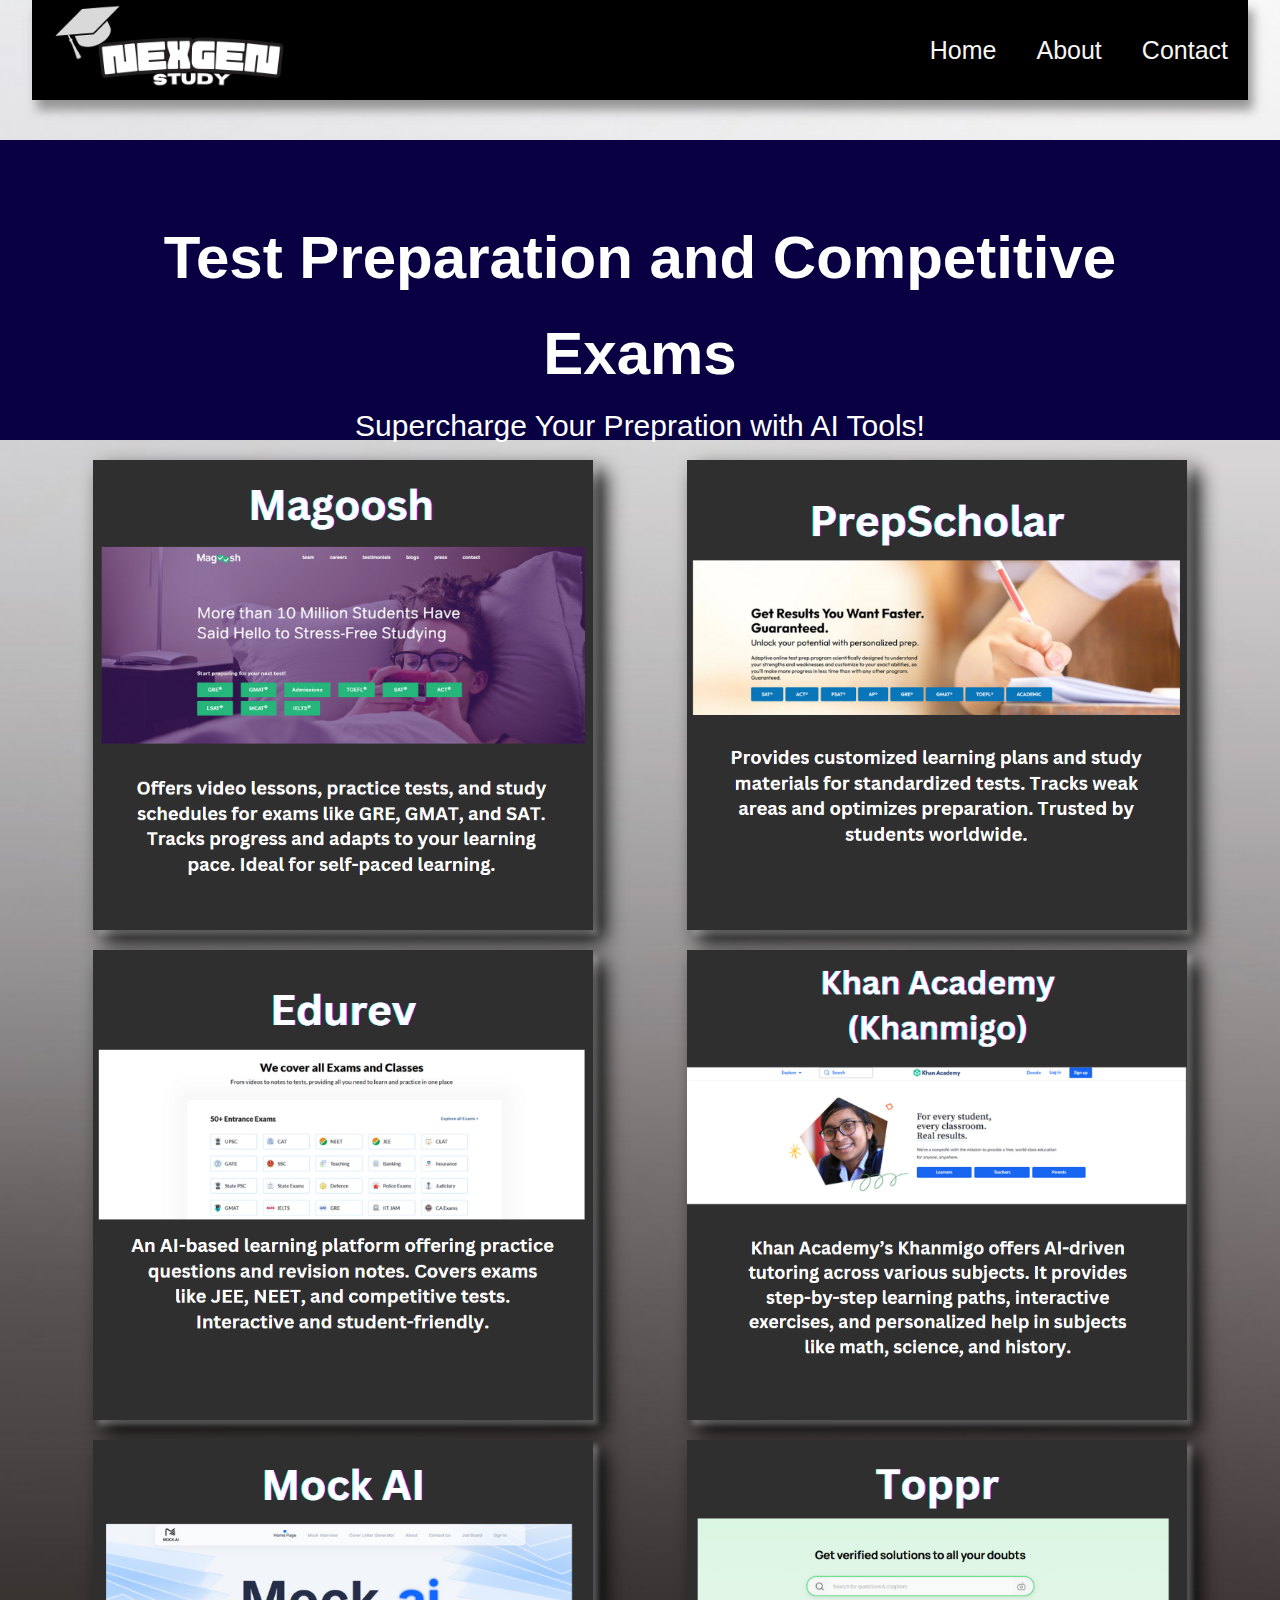
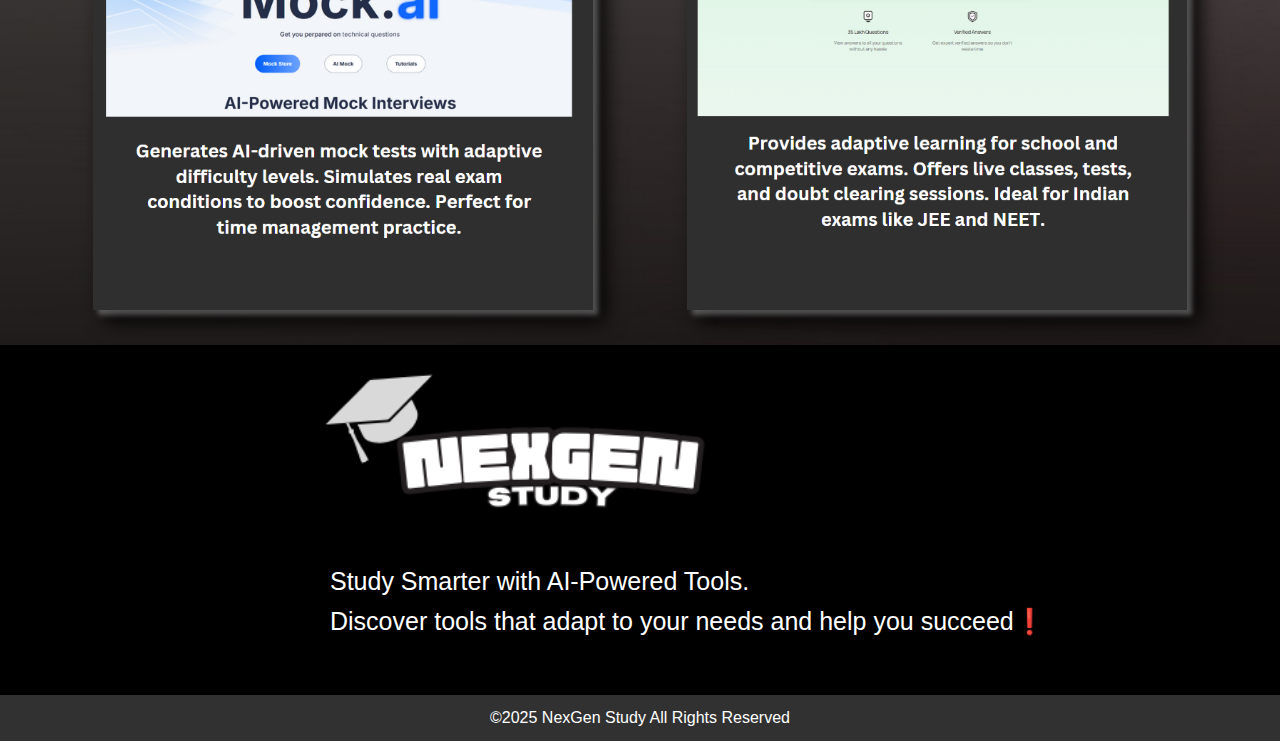
<file: testprep.html>
<!DOCTYPE html>
<html lang="en">
<head>
    <meta charset="UTF-8">
    <meta name="viewport" content="width=device-width, initial-scale=1.0">
    <title>NexGen Study</title>
    <link rel="stylesheet" href="dropdown.css">
    <style>
        body {
            background-image: url('back.jpg');
            background-size: cover;
        }
    </style>
</head>
<body>
    <header class="nav">
        <div class="navbar">
            <div class="logo"></div>
            <ul class="list" >
                <a href="index.html" ><li class="home" >Home</li></a>
                <a href="about.html" ><li class="about">About</li></a>
                <a href="contact.html" ><li class="contact">Contact</li></a>
            </ul>
        </div>
    </header>
    <div class="tools_head">
        <h1>Test Preparation and Competitive Exams</h1>
        <p>Supercharge Your Prepration with AI Tools!</p>
    </div>
    <div class="dropdown_tools">
        <a href="https://magoosh.com/" style="text-decoration: none;">
            <div class="tools" style="background-image: url(mangoosh_testprep.png);"></div>
        </a>
        <a href="https://www.prepscholar.com/" style="text-decoration: none;">
            <div class="tools" style="background-image: url(prepscholar_test.png);"></div>
        </a>
            
        <a href="https://edurev.in/" style="text-decoration: none;">
            <div class="tools" style="background-image: url(edurve_prep.png);"></div>
        </a>
        <a href="https://www.khanacademy.org/" style="text-decoration: none;">
            <div class="tools" style="background-image: url(khanacademy.png);"></div>
        </a>
        <a href="https://mock-ai.com/home" style="text-decoration: none;">
            <div class="tools" style="background-image: url(mock_prep.png);"></div>
        </a>
        <a href="https://www.toppr.com/ask/" style="text-decoration: none;">
            <div class="tools" style="background-image: url(toppr_prep.png);"></div>
        </a>
    </div>
    <footer >
        <div class="foot-panel1"> 
            <div class="foot_logo"></div>
            <br>
            <p class="foot_text">Study Smarter with AI-Powered Tools.<br> Discover tools that adapt to your needs and help you succeed❗</p>
            <ul class="foot-list">
                <a href="index.html"><li>Home</li></a>
                <a href="about.html"><li>About </li></a>
                <a href="contact.html" ><li>Contatct</li></a>
            </ul>
        </div>
        <div class="rights">©2025 NexGen Study All Rights Reserved</div>
    </footer>
</body>
</html>
</file>
<file: style.css>
* {
    margin: 0;
    padding: 0;
    box-sizing: border-box;
    font-family: Arial, sans-serif;
}

body {
    font-family: Arial, sans-serif;
    line-height: 1.6;
    overflow-x: hidden;
    background-image: url(back.jpg);
    background-repeat: no-repeat;
    background-size: cover;
}

.navbar {
    position: sticky;
    z-index: 999;
    display: flex;
    align-items: center; /* Center items vertically */
    justify-content: space-between; /* Space between logo and navigation */
    font-size: 25px;
    background-color: black; 
    color: whitesmoke;
    height: 100px;
    width: 95%;
    padding: 0 20px; /* Optional: add padding for inner spacing */
    box-shadow: 0px 20px 20px rgba(0, 0, 0, 0.8);
    margin: 0 auto; /* Center the navbar horizontally */
}

.logo {
    background-image: url("logo.png");
    background-size: cover;
    height: 100px;
    width: 235px;
}
.info_text{
    text-align: center;
    margin-top: 100px;
    font-size: 40px;
    color: rgb(110, 2, 2);
}
.line {
    width: 30%;
    margin-left: 95px;
    border: 5px solid black;
    position: relative; /* Ensure the pseudo-element positions relative to .line */
    overflow: hidden; /* Prevent pseudo-element overflow */
}

.line::before {
    content: ''; /* Required for pseudo-element visibility */
    position: absolute; /* Ensure proper positioning */
    top: 0;
    left: 0;
    width: 0; /* Start small */
    height: 100%; /* Full height of .line */
    background-color: black;
    animation: grow 2s ease-in-out 0.2s backwards; /* Apply animation */
}

@keyframes grow {
    from {
        width: 0; /* Initial width */
    }
    to {
        width: 100%; /* Full width */
    }
}



.list {
    list-style-type: none;
    display: flex;
    gap: 40px; /* Adds spacing between list items */
}
.list a {
    text-decoration: none; /* Removes underline from links */
    color: inherit;
}
.home:hover{
    color: rgb(122, 216, 253);
}
.about:hover{
    color: rgb(122, 216, 253);
}
.contact:hover{
    color: rgb(122, 216, 253);
}

.info_text1{
    padding-top: 100px;
    font-size: 35px;
    color: rgb(0, 0, 0);
    text-align: center;
}
.dropdown {
    display: block;
    margin: 60px auto;
    width: 700px;                  /* Full width  for mobile responsiveness */
    max-width: 100%;             /* Maximum width for larger screens */
    padding: 20px;                /* Padding inside the dropdown */
    font-size: 25px;   
    text-align: center;
    font-family: Arial, sans-serif; /* Font style for consistency */
    background-color: #363636;    /* Dark blue background */
    color: white;        
    border: solid 5px; /* Border width and type */
    border-image: linear-gradient(45deg, #000000, #cf0202, #000000) 1;         /* White text color */           /* Rounded corners */
    appearance: none;             /* Removes default styling (for a clean look) */
    cursor: pointer;              /* Changes cursor to pointer when hovered */
}

.dropdown option {
    background-color: #343434;    /* Matches dropdown background color */
    color: white;                 /* White text for options */
}

.dropdown:hover {
    background-color: #000000;    /* Darker blue on hover for emphasis */
}

.dropdown:focus {
    border-color: #7ad8fd;        /* Light blue border when focused */
    outline: none;                /* Removes default outline */
}
.tools {
    color: rgb(0, 0, 0);
    margin-left: 80px;
    padding-bottom: 40px;
}


.trendy{
    display: flex;
    flex-wrap: wrap;
    justify-content: space-evenly;
}
.trendytools{
    height: 470px;
    width: 500px;
    background-size: cover;
    /* border: solid 5px black; Border width and type */
    filter: drop-shadow(10px 10px 10px rgb(0, 0, 0));
    margin-bottom:20px;
    box-shadow: 5px 5px 5px rgba(255, 255, 255, 0.3);
}
.trendy:hover> :not(:hover){
    filter: blur(5px);
    opacity: 0.5;
}
footer {
    margin-top: 15px;
}

.foot-panel1 {
    background-color: #000000;
    width: 100%;
    height: 350px;
    display: flex;
    flex-direction: column; /* Stack items vertically by default */
    padding: 20px;
}

.foot_logo {
    background-image: url(logo.png);
    background-size: cover;
    margin-left: 300px;
    height: 150px;
    width: 390px;
    margin-bottom: 20px; /* Space between logo and the following content */
}

.foot_text {
    color: white;
    font-size: 25px;
    margin-left: 310px; 
}

.foot-list {
    border: solid 5px white;
    border-right:black;
    border-bottom: #000000;
    border-top: #000000;
    padding-left: 15px;
    list-style-type: none;
    color: white;
    margin-left: 1300px;
    font-size: 30px;
    margin-top: -180px;
}
 .foot-list a{
    list-style-type: none;
    text-decoration: none;
    color: white;
 }
 .rights{
    background-color: rgb(49, 49, 49);
    text-align: center;
    padding: 10px;
    color: white;
 }
/*About*/
.banner{
    border: solid black 1px;
    width: 100%;
    background-color:  rgb(2, 2, 64)  ;
    height: 300px;
    margin-top: 20px;
}
.aboutimg {
    background-image: url("about.png");
    background-size: cover; /* Ensure the image covers the entire area */
    background-repeat: no-repeat; /* Prevent tiling */
    height: 300px; /* Set the height of the box */
    width: 320px; /* Set the width of the box */
    position: absolute; /* Position it relative to the nearest positioned ancestor */
    right: 270px; /* Move the box to the right */
    margin-top: 5px; /* Adjust top position if needed */
}


.title{
    margin-top: 50px;
   margin-left: 150px;
   font-size: 50px;
}
.title2{
    padding: 10px;
    font-size: 20px;
    margin-right: 900px;
    margin-left:140px;
}
.title3{
    margin-top: 30px;
    margin-left: 140px;
    margin-right:200px;
    font-size: 25px;
    
}
.title4{
    margin-top: 5px;
    margin-left: 200px;
    margin-right:300px;
    font-size: 25px;
}

/*Contact US Page*/
.cont1{
    margin-top: 30px;
    text-align: center;
    font-size: 30px;
}
.cont2{
    margin-top: 30px;
    text-align: center;
    font-size: 20px;
}
.form-container{
    border-radius: 20px;
    box-shadow: 0 10px 100px rgba(0, 0, 0, 0.1);
    padding: 20px;
    max-width: 400px;
    width: 100%;
    margin-left: 40%;
}
.form-group {
    margin-bottom: 15px;
}
.form-group label {
    display: block;
    margin-bottom: 5px;
    font-weight: bold;
    color: #000000;
}
.form-group input, .form-group textarea, .form-group select {
    width: 100%;
    padding: 10px;
    background-color: #2c2c2c;
    border: 1px solid #ccc;
    border-radius: 5px;
    font-size: 14px;
}
.form-group textarea {
    resize: none;
    height: 150px;
    color: white;
}
.form-group button {
    width: 100%;
    padding: 10px;
    background-color: #007bff;
    color: white;
    border: none;
    border-radius: 5px;
    font-size: 16px;
    cursor: pointer;
}
.form-group button:hover {
    background-color: #0056b3;
}
/* Responsive Design */
@media (max-width: 768px) {
    body{
        background-size: cover;
        margin: 0;
        padding: 0;
    }
    .navbar {
        flex-direction: col;
        align-items: flex-start;
        height: auto;
        font-size: 5px;
        padding: 10px;
    }

    .logo {
        margin-top: -5px;
        height: 50px;
        width: 120px;
    }

    .list {
        margin-top: 5px;
        flex-direction: row;
        gap: 10px;
        font-size: 20px;
    }

    .info_text {
        font-size: 15px;
        margin-top: 30px;
    }
    .line{
        margin-left: 65px;
    }
    .info_text1 {
        font-size: 25px;
        text-align: center;
        margin-top: 60px;
        padding: 0 10px;
    }
    .tools{
        font-size: 25px;
        margin-left: 30px;
    }
    .trendytools {
        width: 370px;
        height: 350px;
        margin-bottom:20px;
    }
    
    /*about*/
    .aboutimg {
        width: 200px; /* Reduce width for smaller screens */
        height: 200px; /* Adjust height */
        right: 150px; /* Adjust position */
        top: 90px; /* Adjust top position */
    }
    .title {
        font-size: 30px; /* Reduce font size for smaller screens */
        margin-left: 50px; /* Adjust left margin */
    }
    .title2 {
        font-size: 16px; /* Reduce font size further */
        margin-left: 50px; /* Adjust left margin */
        margin-right: 400px; /* Adjust right margin */
    }
    /*Contact*/
    .form-container{
    border-radius: 2px;
    box-shadow: 0 1000px 1000px rgba(0, 0, 0, 0.1);
    padding: 10px;
    max-width: 400px;
    width: 90%;
    margin-top: 50px;
    margin-left: 200px;
    position: relative;
    }
}

@media (max-width: 480px) {
    .navbar {
        font-size: 10px;
    }

    .info_text {
        margin-top: 40px;
        font-size: 15px;
    }
    .line{
        margin-left: 45px;
        width: 40%;
        border: 3px solid black;
    }
    .info_text1{
        margin-top: 20px;
        font-size: 22px;
    }
    .banner {
        height: 400px; /* Adjust banner height for small screens */
    }
    .aboutimg {
        width: 170px; /* Further reduce width for small screens */
        height: 150px; /* Adjust height */
        right: 110px; /* Adjust position */
        margin-top: -30px; /* Adjust top position */
    }
    .title {
        margin-top: 130px;
        font-size: 25px; /* Reduce font size for small screens */
        margin-left: 15px; /* Adjust left margin */
    }
    .title2 {
        font-size: 14px; /* Further reduce font size */
        margin-left: 10px; /* Adjust left margin */
        margin-right: 00px; /* Adjust right margin */
    }
    .title3{
        margin-top: 30px;
        margin-left: 10px;
        margin-right:0px;
        font-size: 20px;
        font-weight: 500;
        
    }
    .title4{
        margin-top: 5px;
        margin-left: 90px;
        margin-right:30px;
        font-size: 18px;
        font-weight: 500;
    }
    /*Contact*/
    .form-container{
        border-radius: 2px;
        box-shadow: 0 1000px 1000px rgba(0, 0, 0, 0.1);
        padding: 10px;
        max-width: 400px;
        width: 90%;
        margin-top: 50px;
        margin-left: 18px;
        position: relative;
        }
}
  /* Responsive Design */
@media (max-width: 1024px) {
    .foot-panel1 {
        padding: 20px 15px; /* Reduced padding */
    }

    .foot_logo {
        height: 390px; /* Smaller logo for mobile */
        width: 350px; /* Smaller width for mobile */
        margin-left: 320px;/* Remove large left margin */
        margin-bottom: 10px; /* Add space between logo and text */
    }

    .foot_text {
        font-size: 20px; /* Adjust font size */
        margin-left: 10px;
        text-align: center; /* Align text to the left */
        margin-top: 10px;
    }
    .foot-list {
        list-style-type: none;
        color: white;
        border: none;
        display: flex;
        gap: 25px;
        margin-left: 365px;
        font-size: 25px;
        margin-top: 30px;
        list-style-type: none;
        color: white;    
    }    
    /*about*/
    .banner {
        height: 400px; /* Adjust banner height for small screens */
    }
    .aboutimg {
        width: 190px; /* Further reduce width for small screens */
        height: 170px; /* Adjust height */
        right: 80px; /* Adjust position */
        margin-top: 130px; /* Adjust top position */
    }
    .title {
        margin-top: 130px;
        font-size: 29px; /* Reduce font size for small screens */
        margin-left: 20px; /* Adjust left margin */
    }
    .title2 {
        font-size: 18px; /* Further reduce font size */
        margin-left: 10px; /* Adjust left margin */
        margin-right: 290px; /* Adjust right margin */
    }
    .title3{
        margin-top: 30px;
        margin-left: 10px;
        margin-right:0px;
        font-size: 20px;
        font-weight: 500;
        
    }
    .title4{
        margin-top: 5px;
        margin-left: 90px;
        margin-right:30px;
        font-size: 18px;
        font-weight: 500;
    }
}


@media (max-width: 480px) {
    /*about*/
    .banner {
        height: 400px; /* Adjust banner height for small screens */
    }
    .aboutimg {
        width: 170px; /* Further reduce width for small screens */
        height: 150px; /* Adjust height */
        right: 110px; /* Adjust position */
        margin-top: -10px; /* Adjust top position */
    }
    .title {
        margin-top: 150px;
        font-size: 25px; /* Reduce font size for small screens */
        margin-left: 15px; /* Adjust left margin */
    }
    .title2 {
        font-size: 14px; /* Further reduce font size */
        margin-left: 10px; /* Adjust left margin */
        margin-right: 00px; /* Adjust right margin */
    }
    .title3{
        margin-top: 30px;
        margin-left: 10px;
        margin-right:0px;
        font-size: 20px;
        font-weight: 500;
        
    }
    .title4{
        margin-top: 5px;
        margin-left: 90px;
        margin-right:30px;
        font-size: 18px;
        font-weight: 500;
    }
}
@media (max-width: 480px) {
    /* Footer Panel */
    .foot-panel1 {
        padding: 15px 10px; /* Adjusted padding for mobile screens */
    }

    /* Footer Logo */
    .foot_logo {
        height: 100px; /* Reduced height for smaller screens */
        width: 250px; /* Adjusted width */
        margin-left: 50px; /* Center the logo for mobile */
        margin-bottom: 10px; /* Space below the logo */
    }

    /* Footer Text */
    .foot_text {
        margin: 10px auto; /* Center align the text block */
        font-size: 18px; /* Adjusted font size for readability */
        text-align: center; /* Center align the text */
    }

    /* Footer List */
    .foot-list {
        list-style-type: none; /* Remove bullet points */
        color: white; /* Ensure text remains white */
        border: none; /* Remove border */
        display: flex; /* Flex layout for responsive alignment */
        gap: 50px; /* Reduced gap for better spacing */
        margin: 10px auto; /* Center the list block */
        font-size: 22px; /* Adjusted font size for readability */
    }
}
</file>
<file: dropdown.css>
* {
    margin: 0;
    padding: 0;
    box-sizing: border-box;
    font-family: Arial, sans-serif;
}

body {
    font-family: Arial, sans-serif;
    line-height: 1.6;
    overflow-x: hidden;
}


.navbar {
    display: flex;
    align-items: center; /* Center items vertically */
    justify-content: space-between; /* Space between logo and navigation */
    font-size: 25px;
    background-color: black; 
    color: whitesmoke;
    position: fixed center;
    height: 100px;
    width: 95%;
    padding: 0 20px; /* Optional: add padding for inner spacing */
    box-shadow: 5px 10px 10px rgba(127, 127, 127, 0.8);
    margin: 0 auto; /* Center the navbar horizontally */
    position: sticky;
}

.logo {
    background-image: url("logo.png");
    background-size: cover;
    height: 100px;
    width: 235px;
}

.list {
    list-style-type: none;
    display: flex;
    gap: 40px; /* Adds spacing between list items */
}
.list a {
    text-decoration: none; /* Removes underline from links */
    color: inherit;
}
.home:hover{
    color: rgb(122, 216, 253);
}
.about:hover{
    color: rgb(122, 216, 253);
}
.contact:hover{
    color: rgb(122, 216, 253);
}
.info_text {
    background-image: url(text.png);
    background-size: cover;
    height: 850px;
    width: 99%;
    margin-left: 17px;
    margin-top: 20px;
}
.info_text1{
    padding-top: 30px;
    font-size: 25px;
    color: black;
    text-align: center;
}
footer {
    margin-top: 15px;
}

.foot-panel1 {
    background-color: #000000;
    width: 100%;
    height: 350px;
    display: flex;
    flex-direction: column; /* Stack items vertically by default */
    padding: 20px;
}
.foot_logo {
    background-image: url(logo.png);
    background-size: cover;
    margin-left: 300px;
    height: 150px;
    width: 390px;
    margin-bottom: 20px; /* Space between logo and the following content */
}

.foot_text {
    color: white;
    font-size: 25px;
    margin-left: 310px; 
}

.foot-list {
    border: solid 5px white;
    border-right:black;
    border-bottom: #000000;
    border-top: #000000;
    padding-left: 15px;
    list-style-type: none;
    color: white;
    margin-left: 1300px;
    font-size: 30px;
    margin-top: -180px;
}
 .foot-list a{
    list-style-type: none;
    text-decoration: none;
    color: white;
 }
 .rights{
    background-color: rgb(49, 49, 49);
    text-align: center;
    padding: 10px;
    color: white;
 }
 .tools_head{
    color: white;
    text-align: center;
    font-size: 30px;
    padding: 70px;
    margin-top: 40px;
    background-color: rgb(8, 0, 66);
    height: 300px;
    width: 100%
}
.dropdown_tools{
    margin-top: 20px;
    display: flex;
    flex-wrap: wrap;
    justify-content: space-evenly;
}
.tools{
    height: 470px;
    width: 500px;
    background-size: cover;
    /* border: solid 5px black; Border width and type */
    filter: drop-shadow(10px 10px 10px rgb(0, 0, 0));
    margin-bottom:20px;
    box-shadow: 5px 5px 5px rgba(255, 255, 255, 0.3);
}


/* Responsive Design */
@media (max-width: 768px) {
    body{
        background-size: cover;
        margin: 0;
        padding: 0;
    }
    .navbar {
        flex-direction: col;
        align-items: flex-start;
        height: auto;
        font-size: 5px;
        padding: 10px;
    }

    .logo {
        margin-top: -5px;
        height: 50px;
        width: 120px;
    }

    .list {
        margin-top: 5px;
        flex-direction: row;
        gap: 10px;
        font-size: 20px;
    }
    .tools_head{
        color: white;
        text-align: center;
        font-size: 15px;
        padding: 20px;
        margin-top: 40px;
        background-color: rgb(11, 0, 98);
        height: 190px;
        width: 100%
    }
    .dropdown_tools{
        margin-top: 20px;
        display: flex;
        flex-wrap: wrap;
        justify-content: space-evenly;
    }
    .tools{
        width: 370px;
        height: 350px;
        margin-bottom:20px;
        background-size: cover;
        /* border: solid 5px black; Border width and type */
        filter: drop-shadow(10px 10px 10px rgb(0, 0, 0));
        margin-bottom:20px;
        box-shadow: 5px 5px 5px rgba(255, 255, 255, 0.3);
    }
    /* Footer Panel */
    .foot-panel1 {
        padding: 15px 10px; /* Adjusted padding for mobile screens */
    }

    /* Footer Logo */
    .foot_logo {
        height: 100px; /* Reduced height for smaller screens */
        width: 250px; /* Adjusted width */
        margin-left: 50px; /* Center the logo for mobile */
        margin-bottom: 10px; /* Space below the logo */
    }

    /* Footer Text */
    .foot_text {
        margin: 10px auto; /* Center align the text block */
        font-size: 18px; /* Adjusted font size for readability */
        text-align: center; /* Center align the text */
    }

    /* Footer List */
    .foot-list {
        list-style-type: none; /* Remove bullet points */
        color: white; /* Ensure text remains white */
        border: none; /* Remove border */
        display: flex; /* Flex layout for responsive alignment */
        gap: 50px; /* Reduced gap for better spacing */
        margin: 10px auto; /* Center the list block */
        font-size: 22px; /* Adjusted font size for readability */
    }
    
}
</file>
